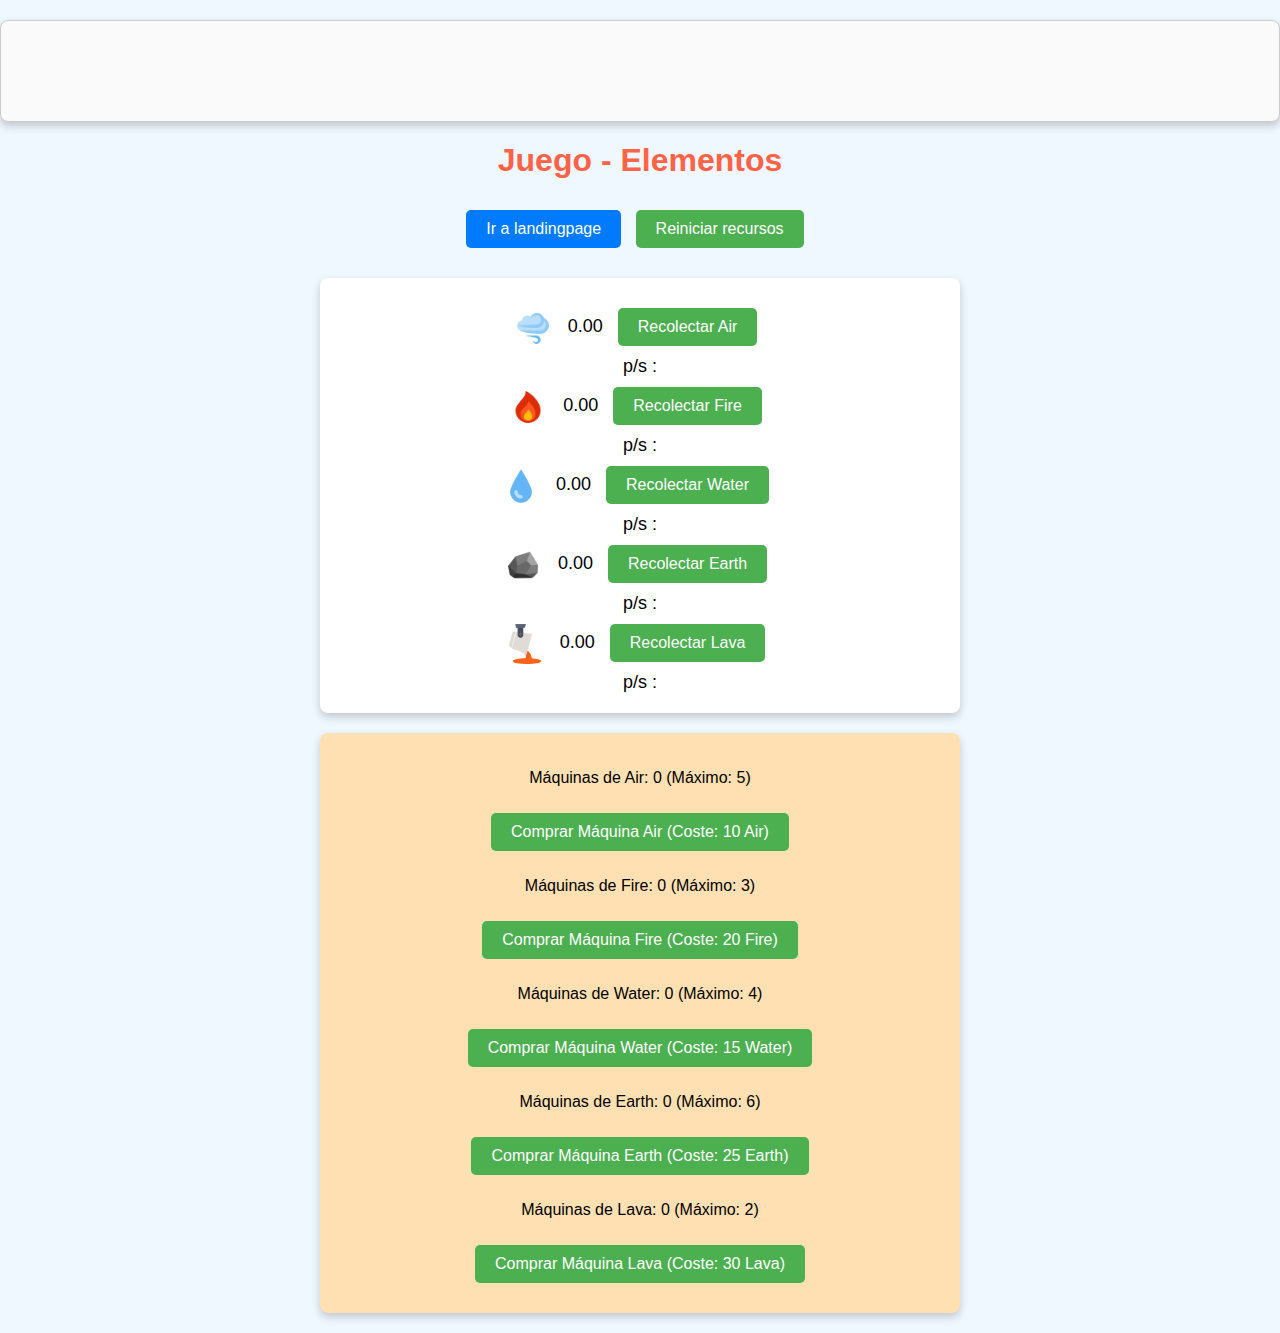
<file: index.html>
<!DOCTYPE html>
<html lang="es">
<head>
  <meta charset="UTF-8">
  <meta name="viewport" content="width=device-width, initial-scale=1.0">
  <title>Juego de Farmeo Mejorado</title>
  
  <!-- Estilos -->
  <link rel="stylesheet" href="css/style.css">
</head>
<body>
    <!-- Canvas para animaciones y gráficos avanzados -->
  <div id="animations">
    <canvas id="gameCanvas" width="800" height="600"></canvas>
  </div>

  <h1>Juego - Elementos</h1>
  <a href="landingpage.html" class="boton">Ir a landingpage</a>
  <button id="limpiar-local">Reiniciar recursos</button>
  
  <!-- Mostrar los recursos -->
  <div id="resources">
    <div id="air">
      <img src="assets/images/air.png" alt="Air Icon" class="resource-icon">
      <span id="air-count">0</span>
      <button id="collect-air-button">Recolectar Air</button>
      <div id="air-per-second">p/s :</div>
    </div>
    <div id="fire">
      <img src="assets/images/fire.png" alt="Fire Icon" class="resource-icon">
      <span id="fire-count">0</span>
      <button id="collect-fire-button">Recolectar Fire</button>
      <div id="fire-per-second">p/s :</div>
    </div>
    <div id="water">
      <img src="assets/images/water.png" alt="Water Icon" class="resource-icon">
      <span id="water-count">0</span>
      <button id="collect-water-button">Recolectar Water</button>
      <div id="water-per-second">p/s :</div>
    </div>
    <div id="earth">
      <img src="assets/images/earth.png" alt="Earth Icon" class="resource-icon">
      <span id="earth-count">0</span>
      <button id="collect-earth-button">Recolectar Earth</button>
      <div id="earth-per-second">p/s :</div>
    </div>
    <div id="lava">
      <img src="assets/images/lava.png" alt="Lava Icon" class="resource-icon">
      <span id="lava-count">0</span>
      <button id="collect-lava-button">Recolectar Lava</button>
      <div id="lava-per-second">p/s :</div>
    </div>
  </div>    

  <!-- Sección de compra de máquinas -->
  <div id="machines">
    <div class="machine">
      <p>Máquinas de Air: <span id="machine-air-count">0</span> (Máximo: 5)</p>
      <button id="buy-machine-air-button">Comprar Máquina Air (Coste: <span id="buy-machine-air-cost">10</span> Air)</button>
    </div>
    
    <div class="machine">
      <p>Máquinas de Fire: <span id="machine-fire-count">0</span> (Máximo: 3)</p>
      <button id="buy-machine-fire-button">Comprar Máquina Fire (Coste: <span id="buy-machine-fire-cost">20</span> Fire)</button>
    </div>
    
    <div class="machine">
      <p>Máquinas de Water: <span id="machine-water-count">0</span> (Máximo: 4)</p>
      <button id="buy-machine-water-button">Comprar Máquina Water (Coste: <span id="buy-machine-water-cost">15</span> Water)</button>
    </div>
    
    <div class="machine">
      <p>Máquinas de Earth: <span id="machine-earth-count">0</span> (Máximo: 6)</p>
      <button id="buy-machine-earth-button">Comprar Máquina Earth (Coste: <span id="buy-machine-earth-cost">25</span> Earth)</button>
    </div>
    
    <div class="machine">
      <p>Máquinas de Lava: <span id="machine-lava-count">0</span> (Máximo: 2)</p>
      <button id="buy-machine-lava-button">Comprar Máquina Lava (Coste: <span id="buy-machine-lava-cost">30</span> Lava)</button>
    </div>
  </div>
  <!-- Scripts -->
  <script src="js/script.js"></script>
</body>
</html>
</file>
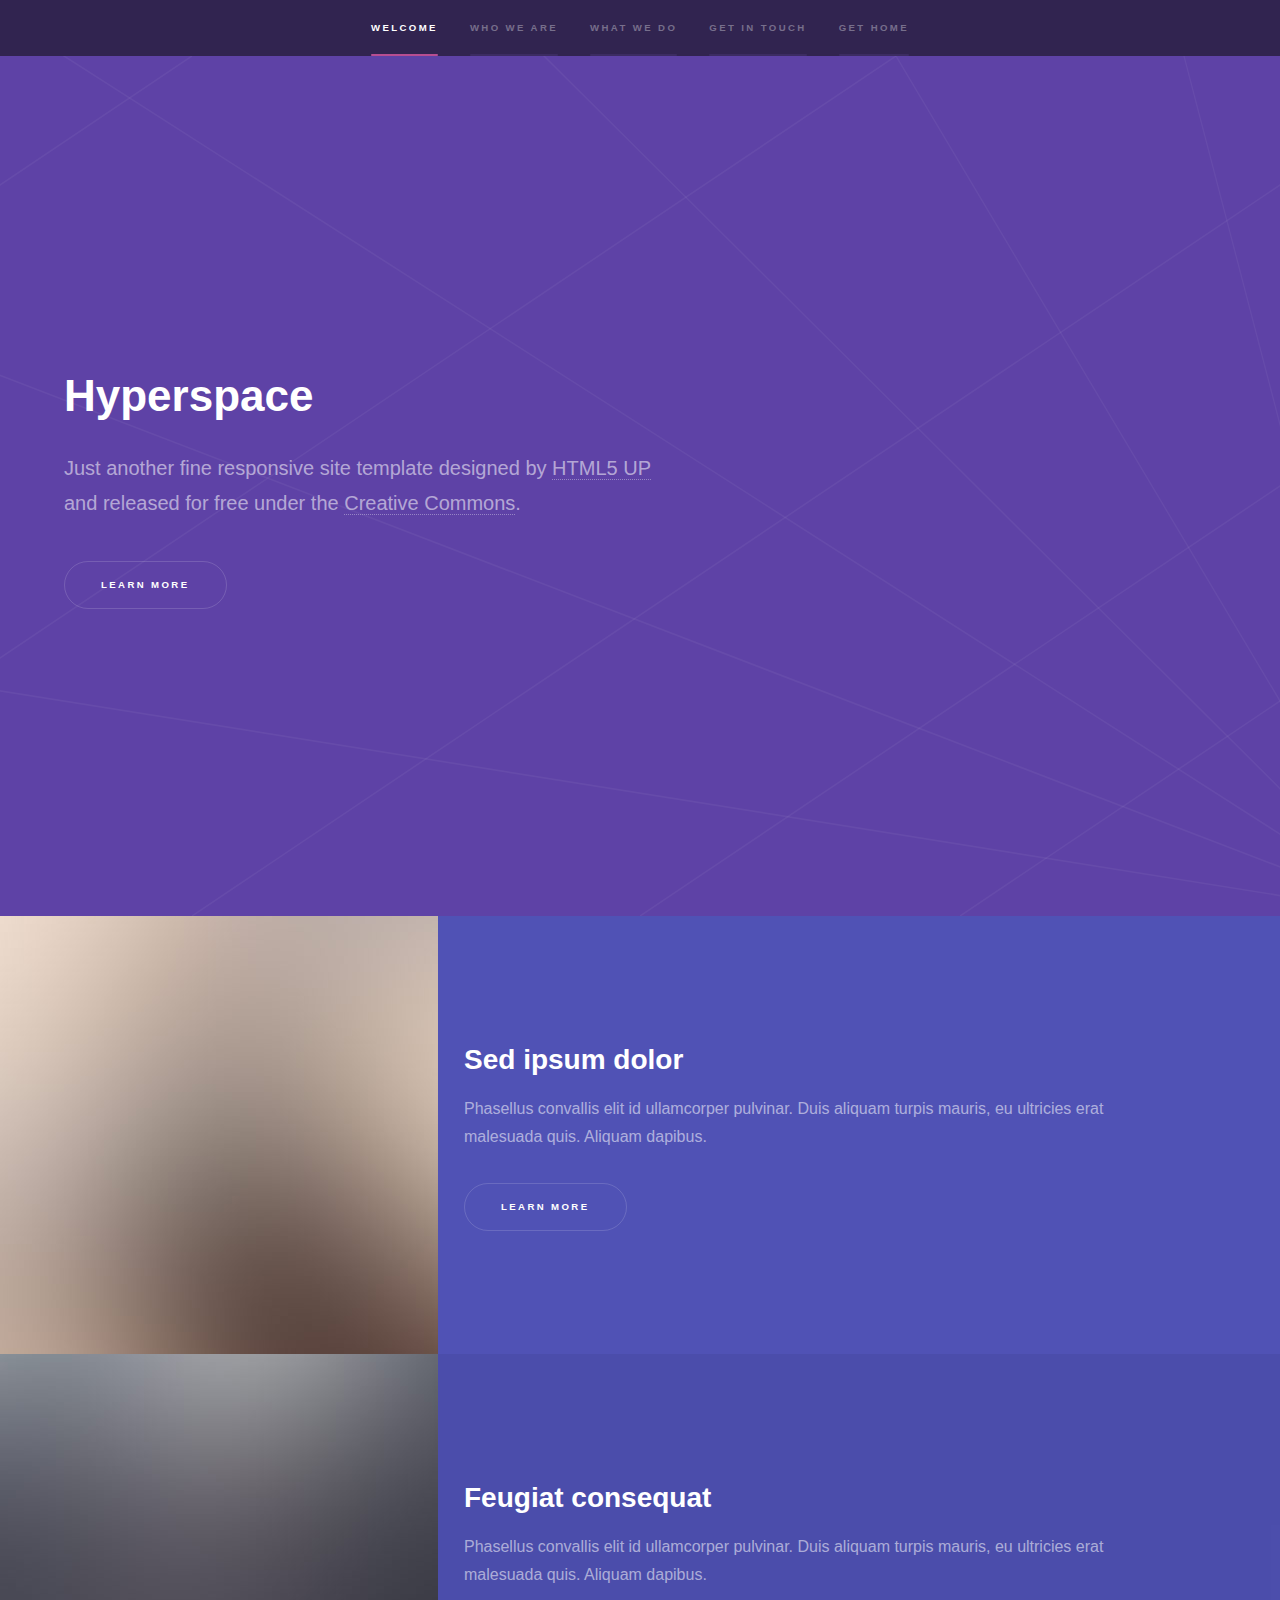
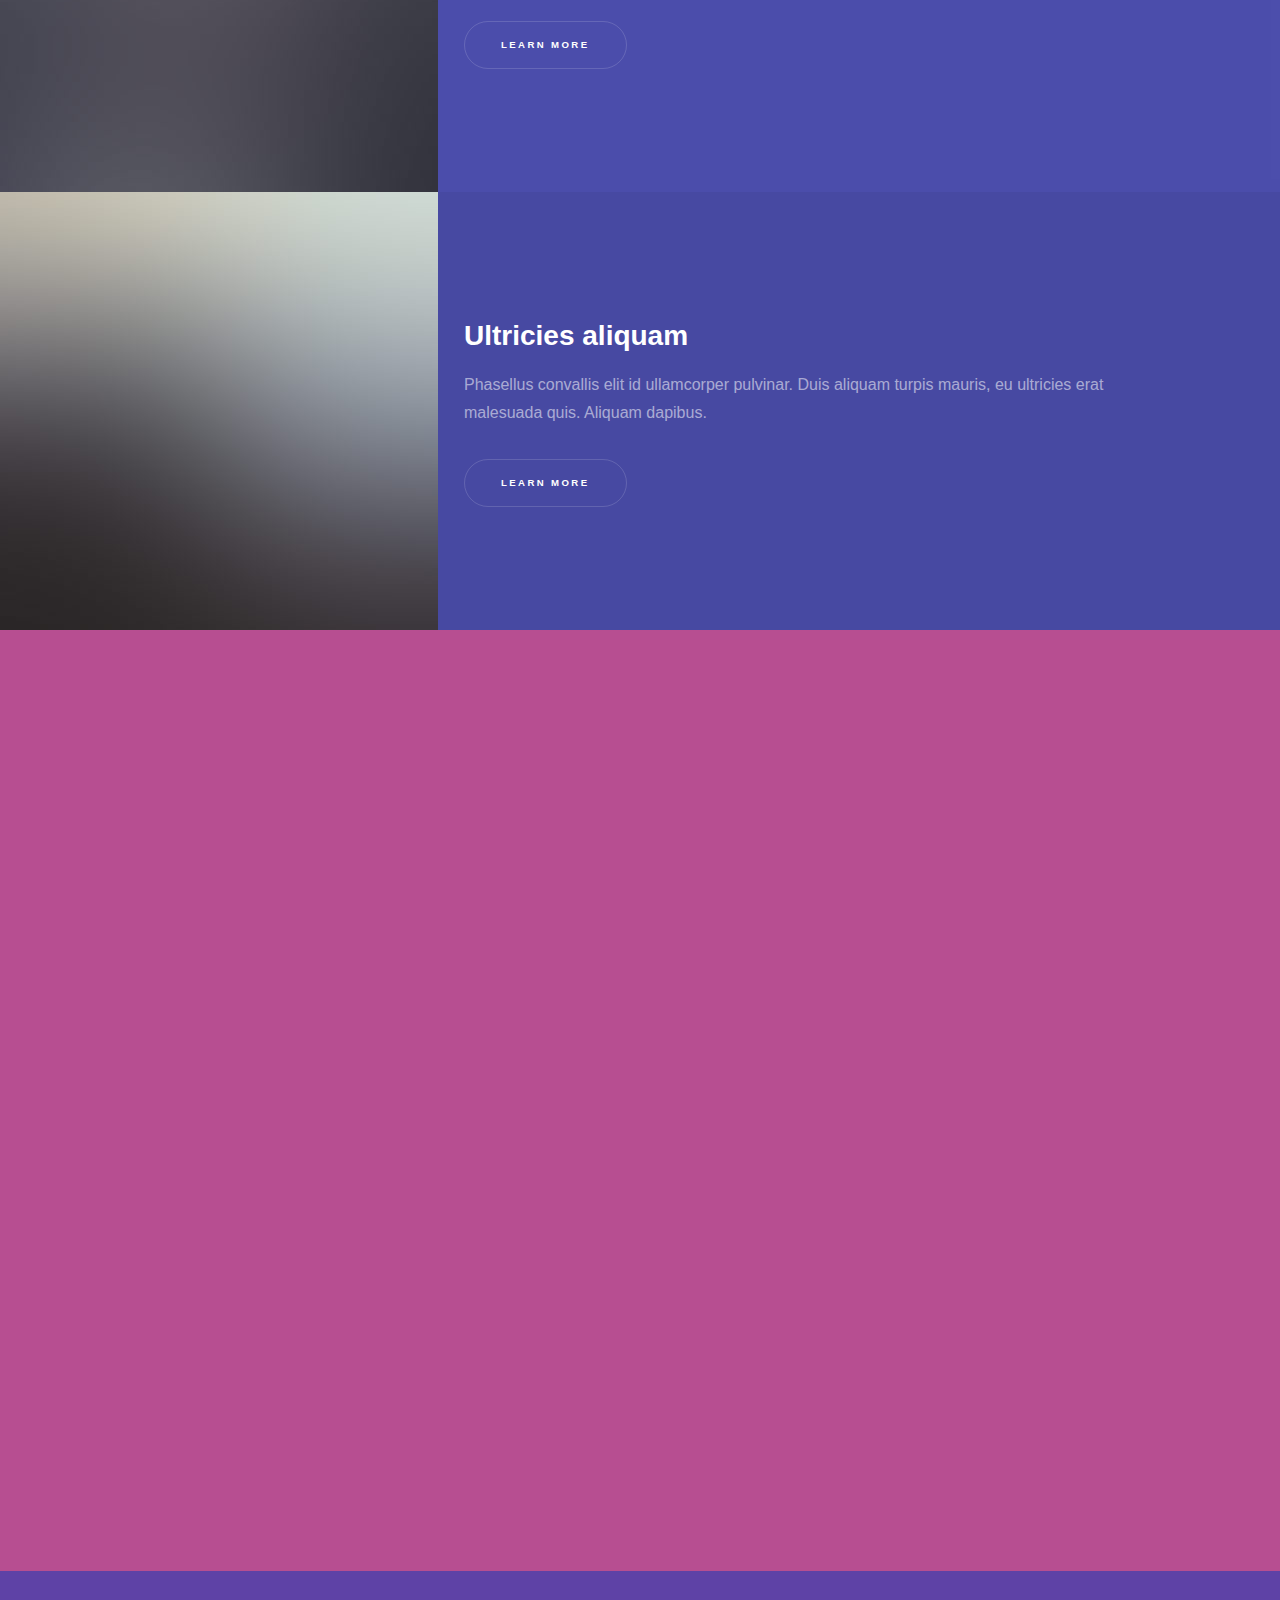
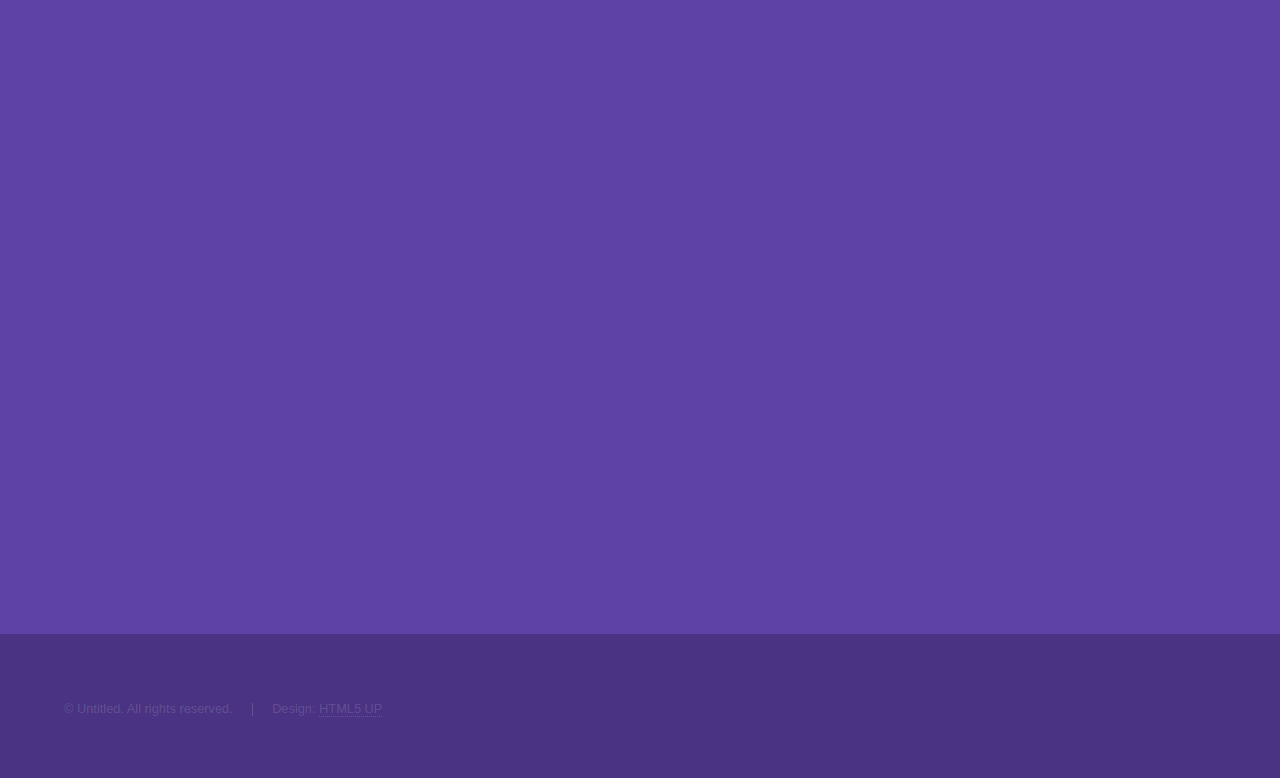
<file: hyperspace/index.html>
<!DOCTYPE HTML>
<!--
	Hyperspace by HTML5 UP
	html5up.net | @ajlkn
	Free for personal and commercial use under the CCA 3.0 license (html5up.net/license)
-->
<html>
	<head>
		<title>Hyperspace by HTML5 UP</title>
		<meta charset="utf-8" />
		<meta name="viewport" content="width=device-width, initial-scale=1, user-scalable=no" />
		<link rel="stylesheet" href="assets/css/main.css" />
		<noscript><link rel="stylesheet" href="assets/css/noscript.css" /></noscript>
	</head>
	<body class="is-preload">

		<!-- Sidebar -->
			<section id="sidebar">
				<div class="inner">
					<nav>
						<ul>
							<li><a href="#intro">Welcome</a></li>
							<li><a href="#one">Who we are</a></li>
							<li><a href="#two">What we do</a></li>
							<li><a href="#three">Get in touch</a></li>
							<li><a href="/index.html">Get home</a></li>
						</ul>
					</nav>
				</div>
			</section>

		<!-- Wrapper -->
			<div id="wrapper">

				<!-- Intro -->
					<section id="intro" class="wrapper style1 fullscreen fade-up">
						<div class="inner">
							<h1>Hyperspace</h1>
							<p>Just another fine responsive site template designed by <a href="http://html5up.net">HTML5 UP</a><br />
							and released for free under the <a href="http://html5up.net/license">Creative Commons</a>.</p>
							<ul class="actions">
								<li><a href="#one" class="button scrolly">Learn more</a></li>
							</ul>
						</div>
					</section>

				<!-- One -->
					<section id="one" class="wrapper style2 spotlights">
						<section>
							<a href="#" class="image"><img src="images/pic01.jpg" alt="" data-position="center center" /></a>
							<div class="content">
								<div class="inner">
									<h2>Sed ipsum dolor</h2>
									<p>Phasellus convallis elit id ullamcorper pulvinar. Duis aliquam turpis mauris, eu ultricies erat malesuada quis. Aliquam dapibus.</p>
									<ul class="actions">
										<li><a href="generic.html" class="button">Learn more</a></li>
									</ul>
								</div>
							</div>
						</section>
						<section>
							<a href="#" class="image"><img src="images/pic02.jpg" alt="" data-position="top center" /></a>
							<div class="content">
								<div class="inner">
									<h2>Feugiat consequat</h2>
									<p>Phasellus convallis elit id ullamcorper pulvinar. Duis aliquam turpis mauris, eu ultricies erat malesuada quis. Aliquam dapibus.</p>
									<ul class="actions">
										<li><a href="generic.html" class="button">Learn more</a></li>
									</ul>
								</div>
							</div>
						</section>
						<section>
							<a href="#" class="image"><img src="images/pic03.jpg" alt="" data-position="25% 25%" /></a>
							<div class="content">
								<div class="inner">
									<h2>Ultricies aliquam</h2>
									<p>Phasellus convallis elit id ullamcorper pulvinar. Duis aliquam turpis mauris, eu ultricies erat malesuada quis. Aliquam dapibus.</p>
									<ul class="actions">
										<li><a href="generic.html" class="button">Learn more</a></li>
									</ul>
								</div>
							</div>
						</section>
					</section>

				<!-- Two -->
					<section id="two" class="wrapper style3 fade-up">
						<div class="inner">
							<h2>What we do</h2>
							<p>Phasellus convallis elit id ullamcorper pulvinar. Duis aliquam turpis mauris, eu ultricies erat malesuada quis. Aliquam dapibus, lacus eget hendrerit bibendum, urna est aliquam sem, sit amet imperdiet est velit quis lorem.</p>
							<div class="features">
								<section>
									<span class="icon solid major fa-code"></span>
									<h3>Lorem ipsum amet</h3>
									<p>Phasellus convallis elit id ullam corper amet et pulvinar. Duis aliquam turpis mauris, sed ultricies erat dapibus.</p>
								</section>
								<section>
									<span class="icon solid major fa-lock"></span>
									<h3>Aliquam sed nullam</h3>
									<p>Phasellus convallis elit id ullam corper amet et pulvinar. Duis aliquam turpis mauris, sed ultricies erat dapibus.</p>
								</section>
								<section>
									<span class="icon solid major fa-cog"></span>
									<h3>Sed erat ullam corper</h3>
									<p>Phasellus convallis elit id ullam corper amet et pulvinar. Duis aliquam turpis mauris, sed ultricies erat dapibus.</p>
								</section>
								<section>
									<span class="icon solid major fa-desktop"></span>
									<h3>Veroeros quis lorem</h3>
									<p>Phasellus convallis elit id ullam corper amet et pulvinar. Duis aliquam turpis mauris, sed ultricies erat dapibus.</p>
								</section>
								<section>
									<span class="icon solid major fa-link"></span>
									<h3>Urna quis bibendum</h3>
									<p>Phasellus convallis elit id ullam corper amet et pulvinar. Duis aliquam turpis mauris, sed ultricies erat dapibus.</p>
								</section>
								<section>
									<span class="icon major fa-gem"></span>
									<h3>Aliquam urna dapibus</h3>
									<p>Phasellus convallis elit id ullam corper amet et pulvinar. Duis aliquam turpis mauris, sed ultricies erat dapibus.</p>
								</section>
							</div>
							<ul class="actions">
								<li><a href="generic.html" class="button">Learn more</a></li>
							</ul>
						</div>
					</section>

				<!-- Three -->
					<section id="three" class="wrapper style1 fade-up">
						<div class="inner">
							<h2>Get in touch</h2>
							<p>Phasellus convallis elit id ullamcorper pulvinar. Duis aliquam turpis mauris, eu ultricies erat malesuada quis. Aliquam dapibus, lacus eget hendrerit bibendum, urna est aliquam sem, sit amet imperdiet est velit quis lorem.</p>
							<div class="split style1">
								<section>
									<form method="post" action="#">
										<div class="fields">
											<div class="field half">
												<label for="name">Name</label>
												<input type="text" name="name" id="name" />
											</div>
											<div class="field half">
												<label for="email">Email</label>
												<input type="text" name="email" id="email" />
											</div>
											<div class="field">
												<label for="message">Message</label>
												<textarea name="message" id="message" rows="5"></textarea>
											</div>
										</div>
										<ul class="actions">
											<li><a href="" class="button submit">Send Message</a></li>
										</ul>
									</form>
								</section>
								<section>
									<ul class="contact">
										<li>
											<h3>Address</h3>
											<span>12345 Somewhere Road #654<br />
											Nashville, TN 00000-0000<br />
											USA</span>
										</li>
										<li>
											<h3>Email</h3>
											<a href="#">user@untitled.tld</a>
										</li>
										<li>
											<h3>Phone</h3>
											<span>(000) 000-0000</span>
										</li>
										<li>
											<h3>Social</h3>
											<ul class="icons">
												<li><a href="#" class="icon brands fa-twitter"><span class="label">Twitter</span></a></li>
												<li><a href="#" class="icon brands fa-facebook-f"><span class="label">Facebook</span></a></li>
												<li><a href="#" class="icon brands fa-github"><span class="label">GitHub</span></a></li>
												<li><a href="#" class="icon brands fa-instagram"><span class="label">Instagram</span></a></li>
												<li><a href="#" class="icon brands fa-linkedin-in"><span class="label">LinkedIn</span></a></li>
											</ul>
										</li>
									</ul>
								</section>
							</div>
						</div>
					</section>

			</div>

		<!-- Footer -->
			<footer id="footer" class="wrapper style1-alt">
				<div class="inner">
					<ul class="menu">
						<li>&copy; Untitled. All rights reserved.</li><li>Design: <a href="http://html5up.net">HTML5 UP</a></li>
					</ul>
				</div>
			</footer>

		<!-- Scripts -->
			<script src="assets/js/jquery.min.js"></script>
			<script src="assets/js/jquery.scrollex.min.js"></script>
			<script src="assets/js/jquery.scrolly.min.js"></script>
			<script src="assets/js/browser.min.js"></script>
			<script src="assets/js/breakpoints.min.js"></script>
			<script src="assets/js/util.js"></script>
			<script src="assets/js/main.js"></script>

	</body>
</html>
</file>
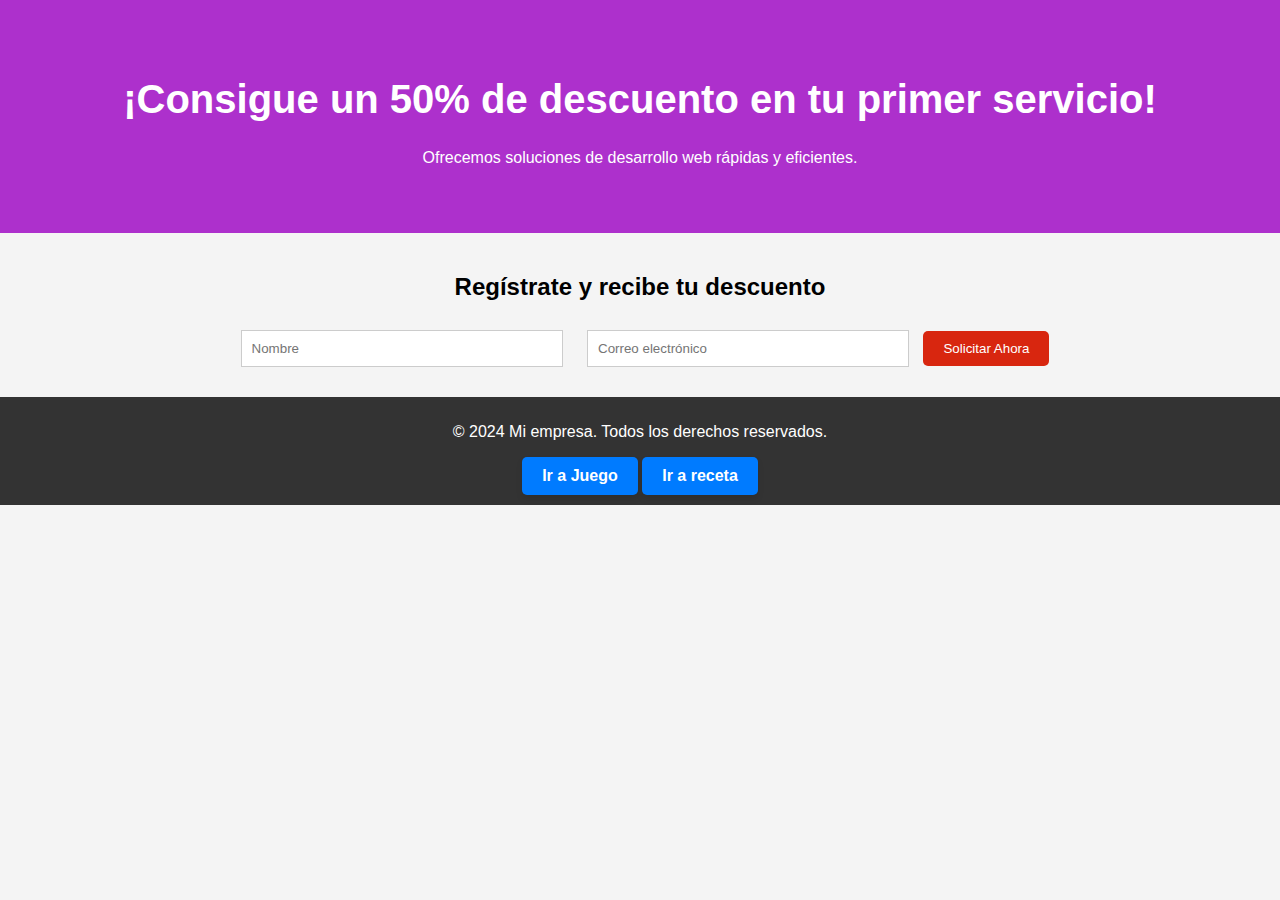
<file: landingpage.html>
<!DOCTYPE html>
<html lang="es">
<head>
    <meta charset="UTF-8">
    <meta name="viewport" content="width=device-width, initial-scale=1.0">
    <title>Landing Page</title>
    <link rel="stylesheet" href="/css/styles2.css">
</head>
<body>
    <header>
        <h1>¡Consigue un 50% de descuento en tu primer servicio!</h1>
        <p>Ofrecemos soluciones de desarrollo web rápidas y eficientes.</p>
    </header>

    <section class="formulario">
        <h2>Regístrate y recibe tu descuento</h2>
        <form action="#">
            <input type="text" placeholder="Nombre" required>
            <input type="email" placeholder="Correo electrónico" required>
            <button type="submit">Solicitar Ahora</button>
        </form>
    </section>

    <footer>
        <p>&copy; 2024 Mi empresa. Todos los derechos reservados.</p>
        <a href="index.html" class="boton">Ir a Juego</a>
        <a href="receta.html" class="boton">Ir a receta</a>
    </footer>
    <script src="/js/scrip2.js"></script>
</body>
</html>
</file>
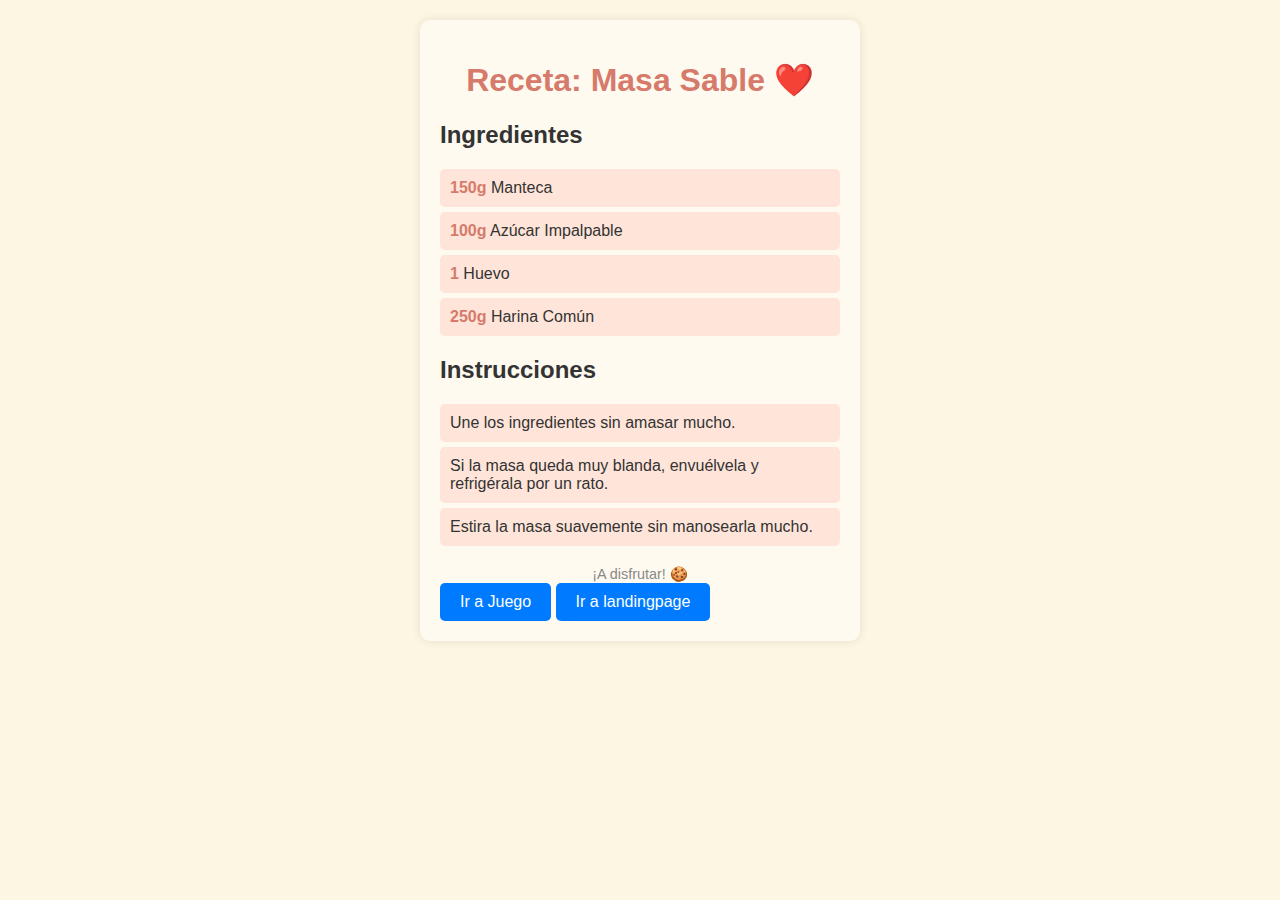
<file: receta.html>
<!DOCTYPE html>
<html lang="es">
<head>
  <meta charset="UTF-8">
  <meta name="viewport" content="width=device-width, initial-scale=1.0">
  <title>Receta de Masa Sable</title>
  <style>
    body {
      font-family: Arial, sans-serif;
      background-color: #fdf6e3;
      color: #333;
      margin: 0;
      padding: 20px;
      display: flex;
      justify-content: center;
    }
    .container {
      background-color: #fffaf0;
      border-radius: 10px;
      padding: 20px;
      box-shadow: 0px 0px 10px rgba(0, 0, 0, 0.1);
      max-width: 400px;
    }
    h1 {
      color: #d67a6b;
      text-align: center;
    }
    .ingredients, .instructions {
      margin-bottom: 20px;
    }
    .ingredients ul, .instructions ul {
      list-style-type: none;
      padding: 0;
    }
    .ingredients li, .instructions li {
      background-color: #ffe5d9;
      margin: 5px 0;
      padding: 10px;
      border-radius: 5px;
    }
    .highlight {
      font-weight: bold;
      color: #d67a6b;
    }
    .footer {
      text-align: center;
      font-size: 0.9em;
      color: #888;
    }
    .boton {
            display: inline-block;
            padding: 10px 20px;
            color: white;
            background-color: #007bff;
            text-decoration: none;
            border-radius: 5px;
            font-size: 16px;
    }
    .boton:hover {
            background-color: #0056b3;
    }
  </style>
</head>
<body>
  <div class="container">
    <h1>Receta: Masa Sable ❤️</h1>
    <div class="ingredients">
      <h2>Ingredientes</h2>
      <ul>
        <li><span class="highlight">150g</span> Manteca</li>
        <li><span class="highlight">100g</span> Azúcar Impalpable</li>
        <li><span class="highlight">1</span> Huevo</li>
        <li><span class="highlight">250g</span> Harina Común</li>
      </ul>
    </div>
    <div class="instructions">
      <h2>Instrucciones</h2>
      <ul>
        <li>Une los ingredientes sin amasar mucho.</li>
        <li>Si la masa queda muy blanda, envuélvela y refrigérala por un rato.</li>
        <li>Estira la masa suavemente sin manosearla mucho.</li>
      </ul>
    </div>
    <div class="footer">
      ¡A disfrutar! 🍪
    </div>
    <a href="index.html" class="boton">Ir a Juego</a>
    <a href="landingpage.html" class="boton">Ir a landingpage</a>
  </div>
</body>
</html>
</file>
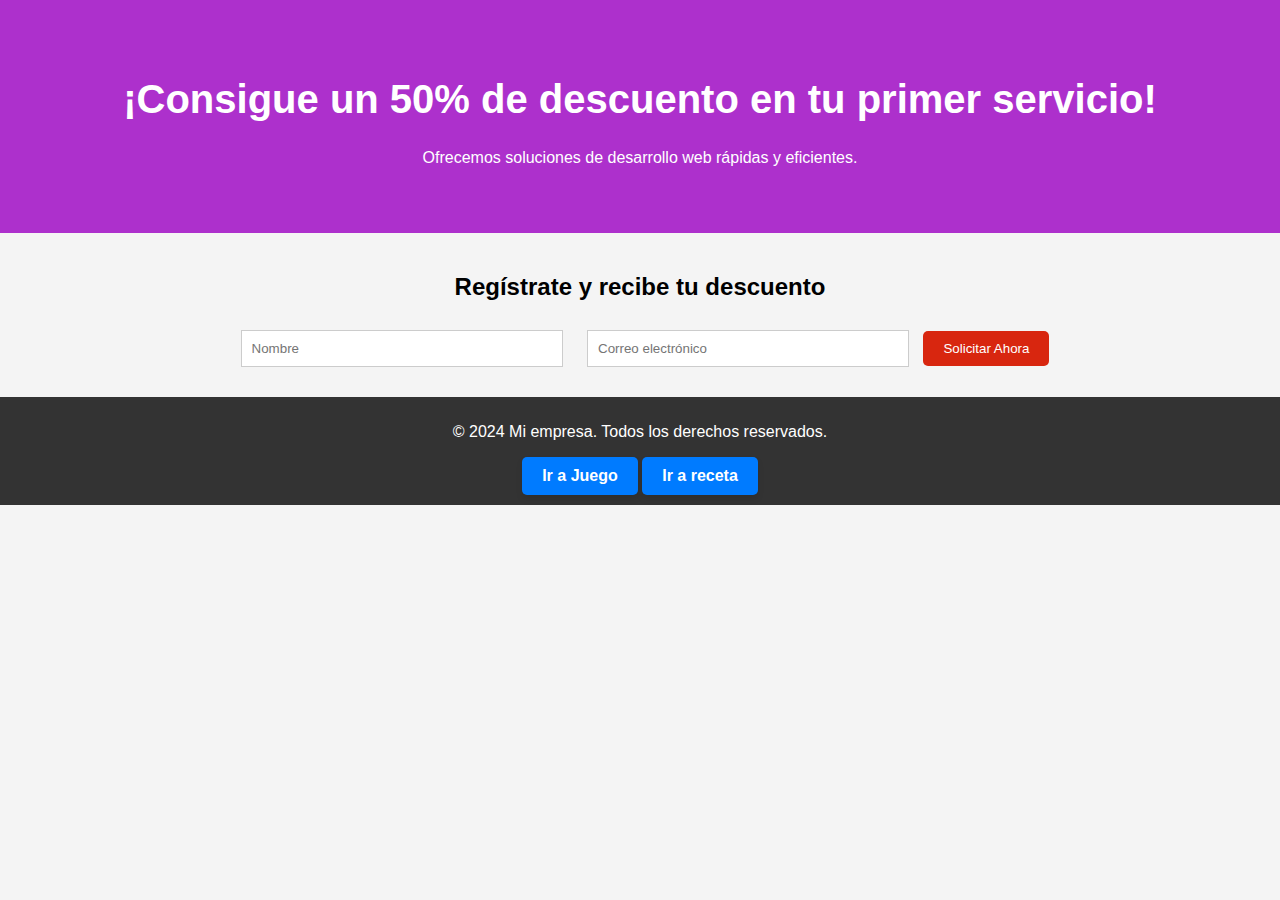
<file: html/landingpage.html>
<!DOCTYPE html>
<html lang="es">
<head>
    <meta charset="UTF-8">
    <meta name="viewport" content="width=device-width, initial-scale=1.0">
    <title>Landing Page</title>
    <link rel="stylesheet" href="/css/styles2.css">
</head>
<body>
    <header>
        <h1>¡Consigue un 50% de descuento en tu primer servicio!</h1>
        <p>Ofrecemos soluciones de desarrollo web rápidas y eficientes.</p>
    </header>

    <section class="formulario">
        <h2>Regístrate y recibe tu descuento</h2>
        <form action="#">
            <input type="text" placeholder="Nombre" required>
            <input type="email" placeholder="Correo electrónico" required>
            <button type="submit">Solicitar Ahora</button>
        </form>
    </section>

    <footer>
        <p>&copy; 2024 Mi empresa. Todos los derechos reservados.</p>
        <a href="/html/index.html" class="boton">Ir a Juego</a>
        <a href="/html/receta.html" class="boton">Ir a receta</a>
    </footer>
    <script src="/js/scrip2.js"></script>
</body>
</html>
</file>
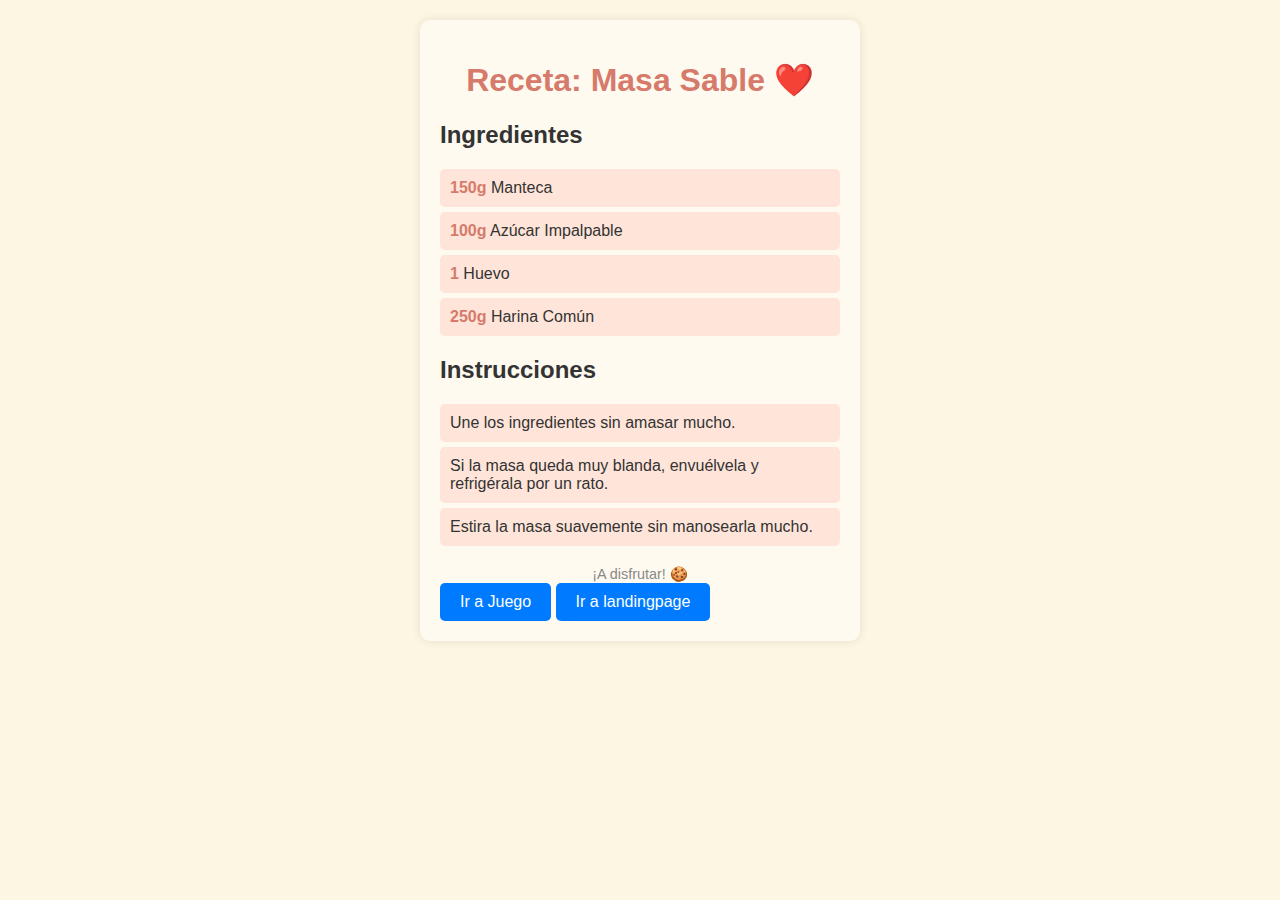
<file: html/receta.html>
<!DOCTYPE html>
<html lang="es">
<head>
  <meta charset="UTF-8">
  <meta name="viewport" content="width=device-width, initial-scale=1.0">
  <title>Receta de Masa Sable</title>
  <style>
    body {
      font-family: Arial, sans-serif;
      background-color: #fdf6e3;
      color: #333;
      margin: 0;
      padding: 20px;
      display: flex;
      justify-content: center;
    }
    .container {
      background-color: #fffaf0;
      border-radius: 10px;
      padding: 20px;
      box-shadow: 0px 0px 10px rgba(0, 0, 0, 0.1);
      max-width: 400px;
    }
    h1 {
      color: #d67a6b;
      text-align: center;
    }
    .ingredients, .instructions {
      margin-bottom: 20px;
    }
    .ingredients ul, .instructions ul {
      list-style-type: none;
      padding: 0;
    }
    .ingredients li, .instructions li {
      background-color: #ffe5d9;
      margin: 5px 0;
      padding: 10px;
      border-radius: 5px;
    }
    .highlight {
      font-weight: bold;
      color: #d67a6b;
    }
    .footer {
      text-align: center;
      font-size: 0.9em;
      color: #888;
    }
    .boton {
            display: inline-block;
            padding: 10px 20px;
            color: white;
            background-color: #007bff;
            text-decoration: none;
            border-radius: 5px;
            font-size: 16px;
    }
    .boton:hover {
            background-color: #0056b3;
    }
  </style>
</head>
<body>
  <div class="container">
    <h1>Receta: Masa Sable ❤️</h1>
    <div class="ingredients">
      <h2>Ingredientes</h2>
      <ul>
        <li><span class="highlight">150g</span> Manteca</li>
        <li><span class="highlight">100g</span> Azúcar Impalpable</li>
        <li><span class="highlight">1</span> Huevo</li>
        <li><span class="highlight">250g</span> Harina Común</li>
      </ul>
    </div>
    <div class="instructions">
      <h2>Instrucciones</h2>
      <ul>
        <li>Une los ingredientes sin amasar mucho.</li>
        <li>Si la masa queda muy blanda, envuélvela y refrigérala por un rato.</li>
        <li>Estira la masa suavemente sin manosearla mucho.</li>
      </ul>
    </div>
    <div class="footer">
      ¡A disfrutar! 🍪
    </div>
    <a href="/html/index.html" class="boton">Ir a Juego</a>
    <a href="/html/landingpage.html" class="boton">Ir a landingpage</a>
  </div>
</body>
</html>
</file>
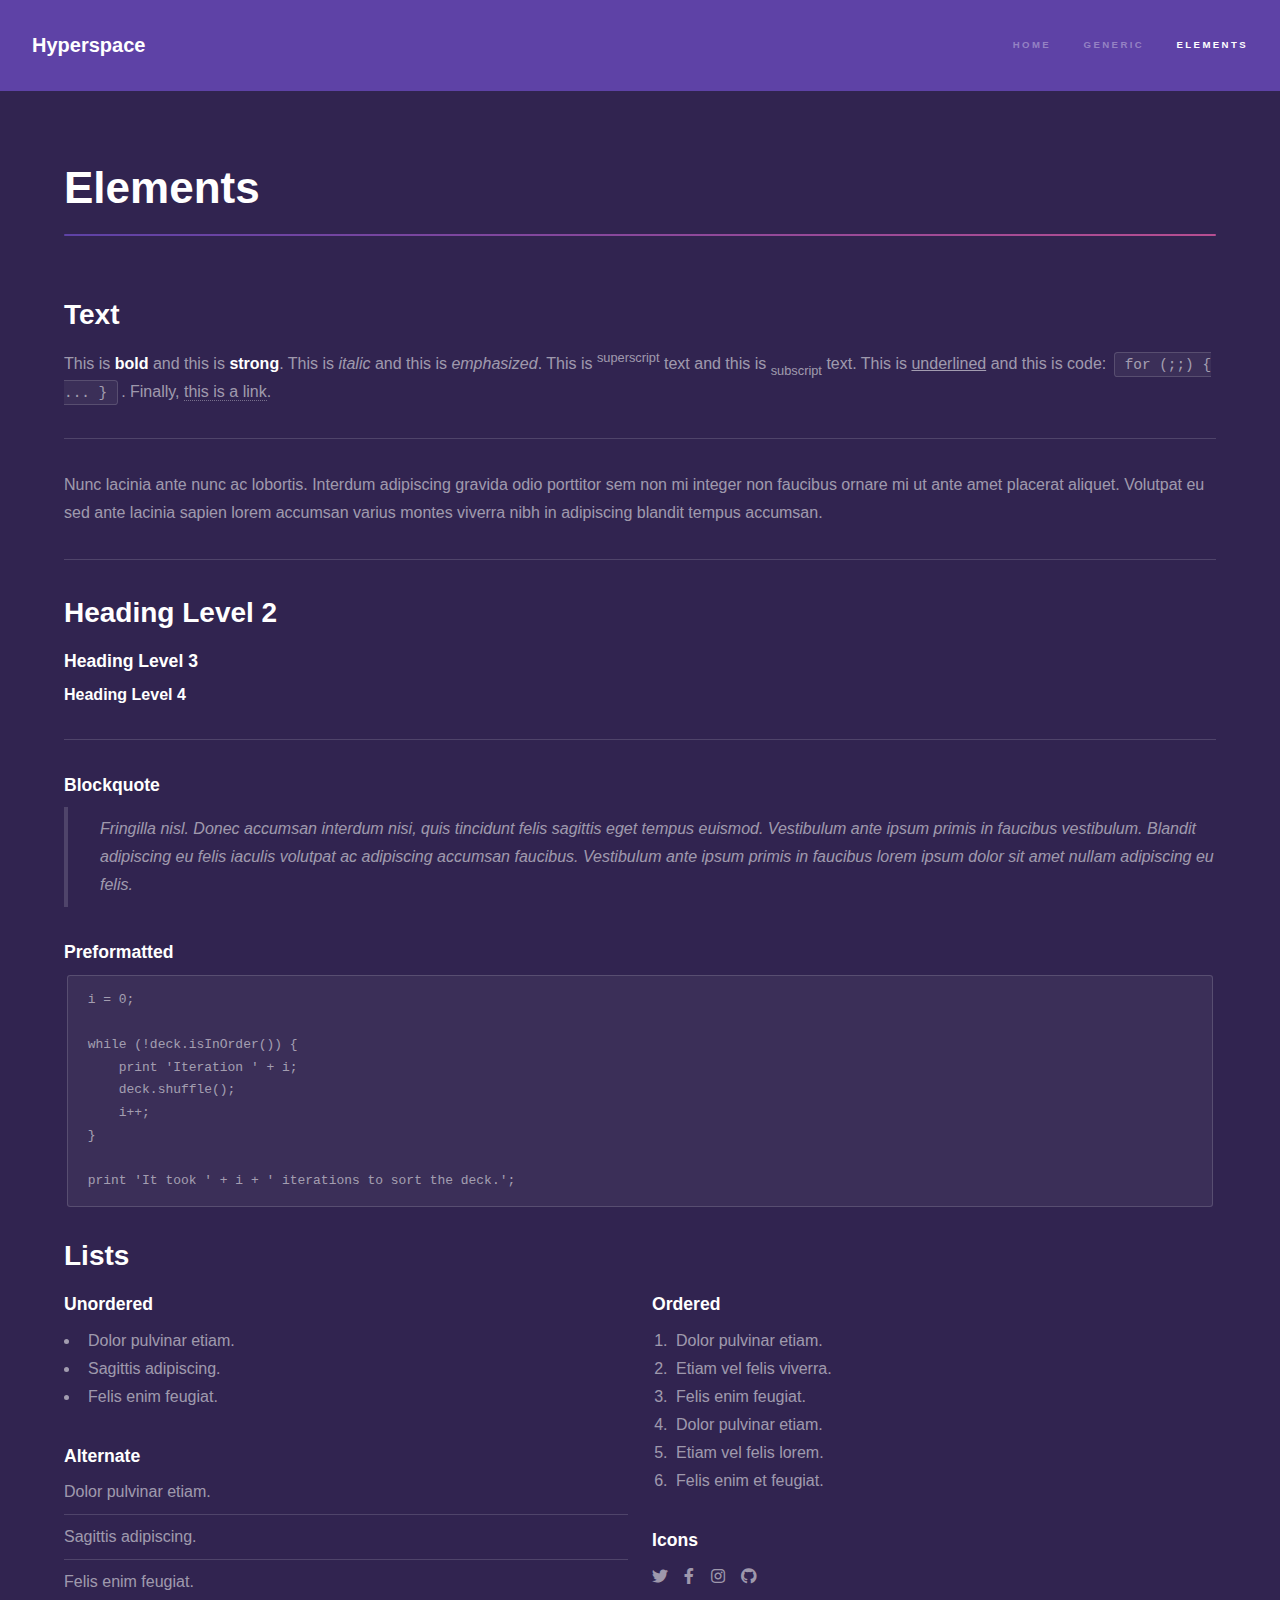
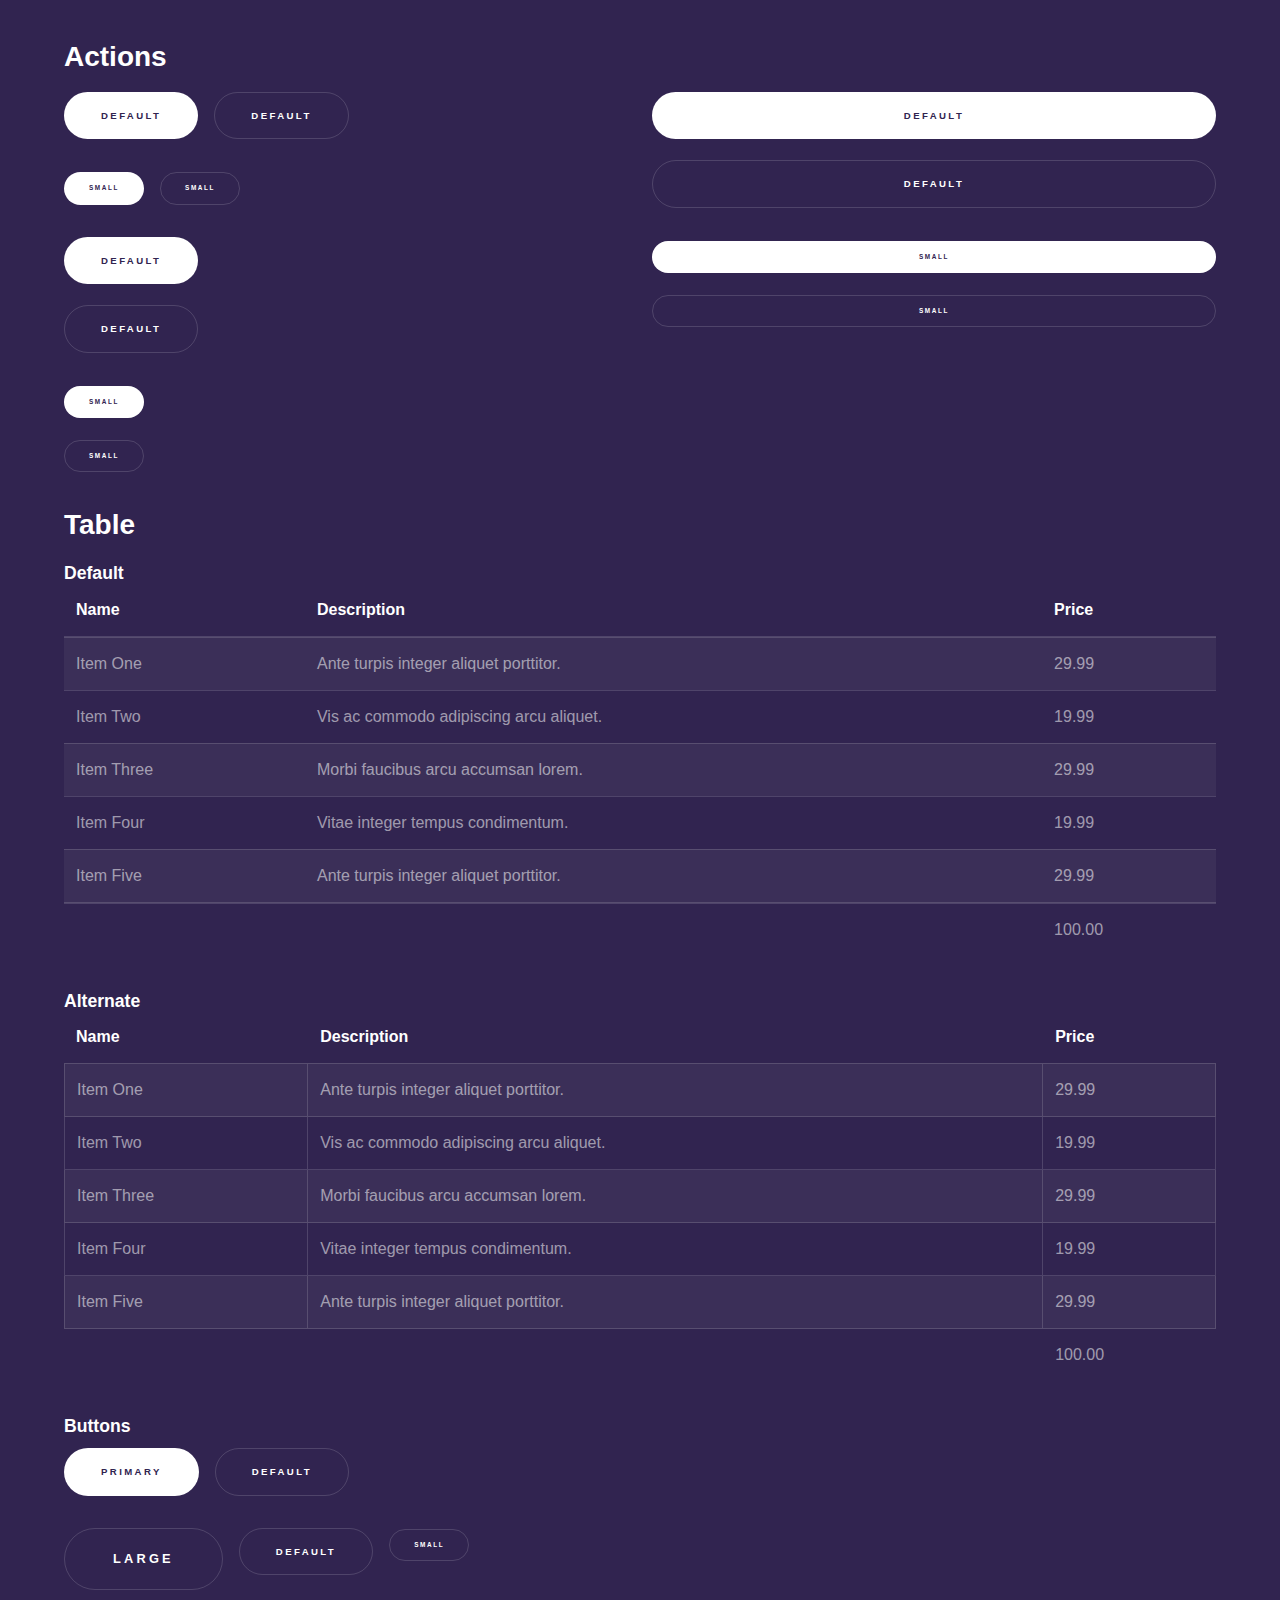
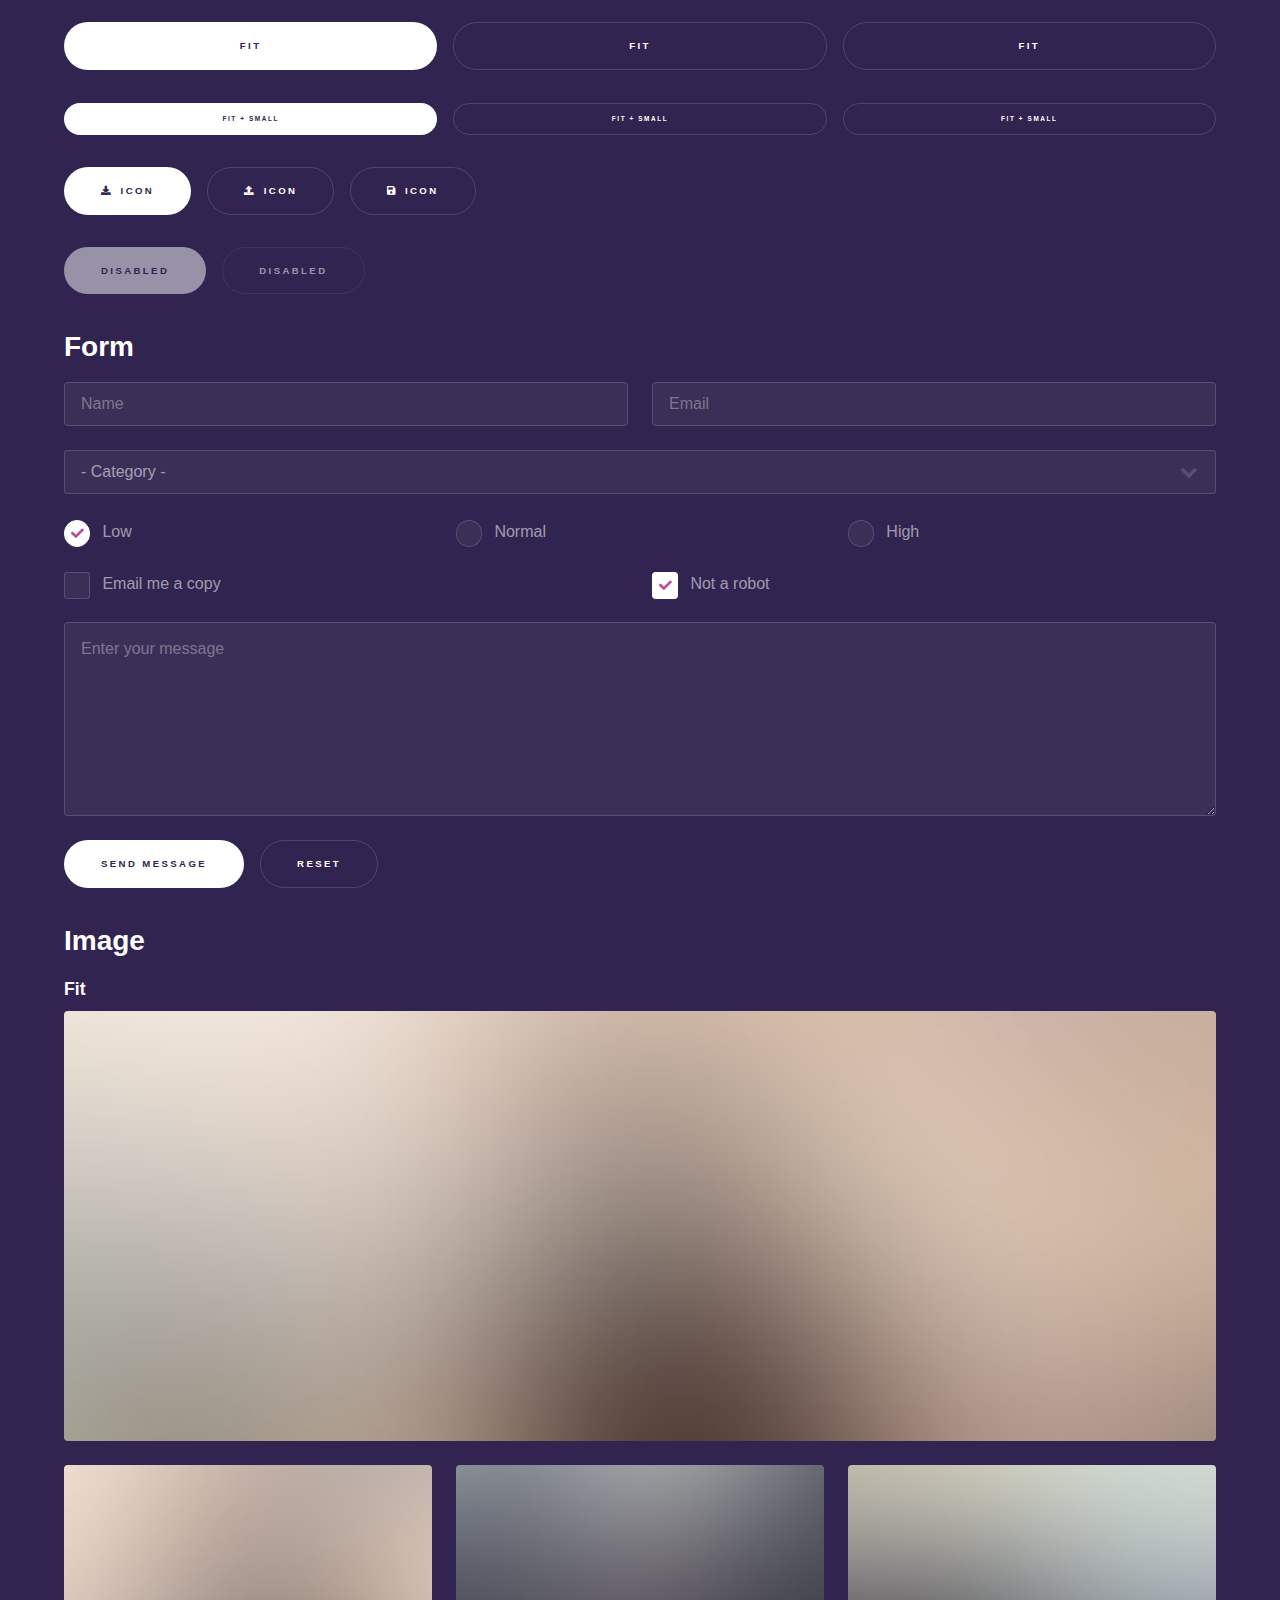
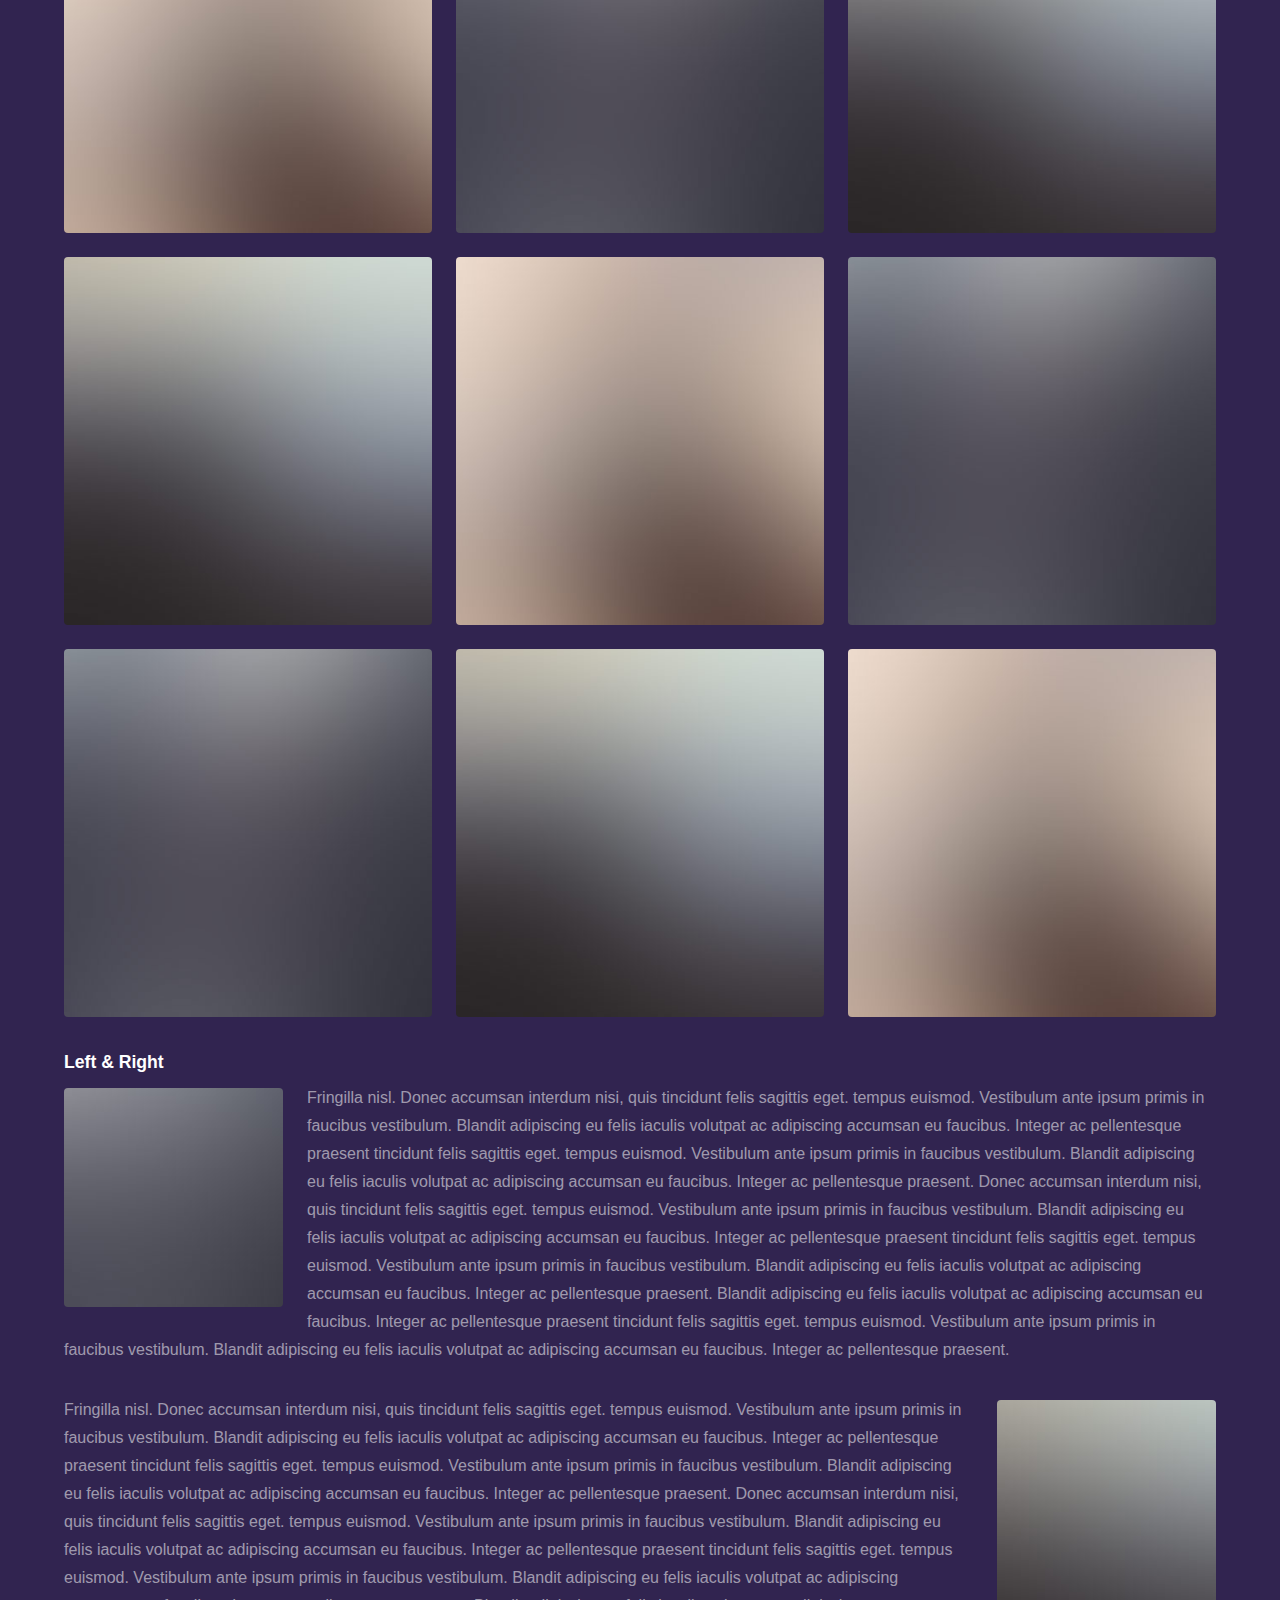
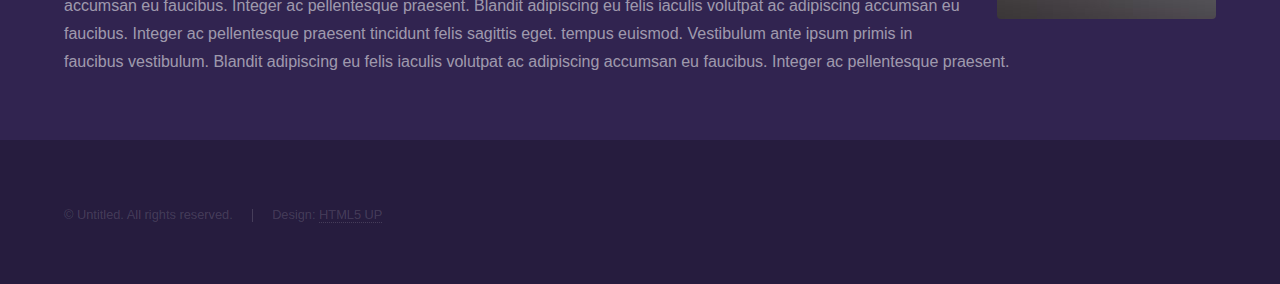
<file: hyperspace/elements.html>
<!DOCTYPE HTML>
<!--
	Hyperspace by HTML5 UP
	html5up.net | @ajlkn
	Free for personal and commercial use under the CCA 3.0 license (html5up.net/license)
-->
<html>
	<head>
		<title>Elements - Hyperspace by HTML5 UP</title>
		<meta charset="utf-8" />
		<meta name="viewport" content="width=device-width, initial-scale=1, user-scalable=no" />
		<link rel="stylesheet" href="assets/css/main.css" />
		<noscript><link rel="stylesheet" href="assets/css/noscript.css" /></noscript>
	</head>
	<body class="is-preload">

		<!-- Header -->
			<header id="header">
				<a href="index.html" class="title">Hyperspace</a>
				<nav>
					<ul>
						<li><a href="index.html">Home</a></li>
						<li><a href="generic.html">Generic</a></li>
						<li><a href="elements.html"  class="active">Elements</a></li>
					</ul>
				</nav>
			</header>

		<!-- Wrapper -->
			<div id="wrapper">

				<!-- Main -->
					<section id="main" class="wrapper">
						<div class="inner">
							<h1 class="major">Elements</h1>

							<!-- Text -->
								<section>
									<h2>Text</h2>
									<p>This is <b>bold</b> and this is <strong>strong</strong>. This is <i>italic</i> and this is <em>emphasized</em>.
									This is <sup>superscript</sup> text and this is <sub>subscript</sub> text.
									This is <u>underlined</u> and this is code: <code>for (;;) { ... }</code>. Finally, <a href="#">this is a link</a>.</p>
									<hr />
									<p>Nunc lacinia ante nunc ac lobortis. Interdum adipiscing gravida odio porttitor sem non mi integer non faucibus ornare mi ut ante amet placerat aliquet. Volutpat eu sed ante lacinia sapien lorem accumsan varius montes viverra nibh in adipiscing blandit tempus accumsan.</p>
									<hr />
									<h2>Heading Level 2</h2>
									<h3>Heading Level 3</h3>
									<h4>Heading Level 4</h4>
									<hr />
									<h3>Blockquote</h3>
									<blockquote>Fringilla nisl. Donec accumsan interdum nisi, quis tincidunt felis sagittis eget tempus euismod. Vestibulum ante ipsum primis in faucibus vestibulum. Blandit adipiscing eu felis iaculis volutpat ac adipiscing accumsan faucibus. Vestibulum ante ipsum primis in faucibus lorem ipsum dolor sit amet nullam adipiscing eu felis.</blockquote>
									<h3>Preformatted</h3>
									<pre><code>i = 0;

while (!deck.isInOrder()) {
    print 'Iteration ' + i;
    deck.shuffle();
    i++;
}

print 'It took ' + i + ' iterations to sort the deck.';</code></pre>
								</section>

							<!-- Lists -->
								<section>
									<h2>Lists</h2>
									<div class="row">
										<div class="col-6 col-12-medium">
											<h3>Unordered</h3>
											<ul>
												<li>Dolor pulvinar etiam.</li>
												<li>Sagittis adipiscing.</li>
												<li>Felis enim feugiat.</li>
											</ul>
											<h3>Alternate</h3>
											<ul class="alt">
												<li>Dolor pulvinar etiam.</li>
												<li>Sagittis adipiscing.</li>
												<li>Felis enim feugiat.</li>
											</ul>
										</div>
										<div class="col-6 col-12-medium">
											<h3>Ordered</h3>
											<ol>
												<li>Dolor pulvinar etiam.</li>
												<li>Etiam vel felis viverra.</li>
												<li>Felis enim feugiat.</li>
												<li>Dolor pulvinar etiam.</li>
												<li>Etiam vel felis lorem.</li>
												<li>Felis enim et feugiat.</li>
											</ol>
											<h3>Icons</h3>
											<ul class="icons">
												<li><a href="#" class="icon brands fa-twitter"><span class="label">Twitter</span></a></li>
												<li><a href="#" class="icon brands fa-facebook-f"><span class="label">Facebook</span></a></li>
												<li><a href="#" class="icon brands fa-instagram"><span class="label">Instagram</span></a></li>
												<li><a href="#" class="icon brands fa-github"><span class="label">Github</span></a></li>
											</ul>
										</div>
									</div>
									<h2>Actions</h2>
									<div class="row">
										<div class="col-6 col-12-medium">
											<ul class="actions">
												<li><a href="#" class="button primary">Default</a></li>
												<li><a href="#" class="button">Default</a></li>
											</ul>
											<ul class="actions small">
												<li><a href="#" class="button primary small">Small</a></li>
												<li><a href="#" class="button small">Small</a></li>
											</ul>
											<ul class="actions stacked">
												<li><a href="#" class="button primary">Default</a></li>
												<li><a href="#" class="button">Default</a></li>
											</ul>
											<ul class="actions stacked">
												<li><a href="#" class="button primary small">Small</a></li>
												<li><a href="#" class="button small">Small</a></li>
											</ul>
										</div>
										<div class="col-6 col-12-medium">
											<ul class="actions stacked">
												<li><a href="#" class="button primary fit">Default</a></li>
												<li><a href="#" class="button fit">Default</a></li>
											</ul>
											<ul class="actions stacked">
												<li><a href="#" class="button primary small fit">Small</a></li>
												<li><a href="#" class="button small fit">Small</a></li>
											</ul>
										</div>
									</div>
								</section>

							<!-- Table -->
								<section>
									<h2>Table</h2>
									<h3>Default</h3>
									<div class="table-wrapper">
										<table>
											<thead>
												<tr>
													<th>Name</th>
													<th>Description</th>
													<th>Price</th>
												</tr>
											</thead>
											<tbody>
												<tr>
													<td>Item One</td>
													<td>Ante turpis integer aliquet porttitor.</td>
													<td>29.99</td>
												</tr>
												<tr>
													<td>Item Two</td>
													<td>Vis ac commodo adipiscing arcu aliquet.</td>
													<td>19.99</td>
												</tr>
												<tr>
													<td>Item Three</td>
													<td> Morbi faucibus arcu accumsan lorem.</td>
													<td>29.99</td>
												</tr>
												<tr>
													<td>Item Four</td>
													<td>Vitae integer tempus condimentum.</td>
													<td>19.99</td>
												</tr>
												<tr>
													<td>Item Five</td>
													<td>Ante turpis integer aliquet porttitor.</td>
													<td>29.99</td>
												</tr>
											</tbody>
											<tfoot>
												<tr>
													<td colspan="2"></td>
													<td>100.00</td>
												</tr>
											</tfoot>
										</table>
									</div>

									<h3>Alternate</h3>
									<div class="table-wrapper">
										<table class="alt">
											<thead>
												<tr>
													<th>Name</th>
													<th>Description</th>
													<th>Price</th>
												</tr>
											</thead>
											<tbody>
												<tr>
													<td>Item One</td>
													<td>Ante turpis integer aliquet porttitor.</td>
													<td>29.99</td>
												</tr>
												<tr>
													<td>Item Two</td>
													<td>Vis ac commodo adipiscing arcu aliquet.</td>
													<td>19.99</td>
												</tr>
												<tr>
													<td>Item Three</td>
													<td> Morbi faucibus arcu accumsan lorem.</td>
													<td>29.99</td>
												</tr>
												<tr>
													<td>Item Four</td>
													<td>Vitae integer tempus condimentum.</td>
													<td>19.99</td>
												</tr>
												<tr>
													<td>Item Five</td>
													<td>Ante turpis integer aliquet porttitor.</td>
													<td>29.99</td>
												</tr>
											</tbody>
											<tfoot>
												<tr>
													<td colspan="2"></td>
													<td>100.00</td>
												</tr>
											</tfoot>
										</table>
									</div>
								</section>

							<!-- Buttons -->
								<section>
									<h3>Buttons</h3>
									<ul class="actions">
										<li><a href="#" class="button primary">Primary</a></li>
										<li><a href="#" class="button">Default</a></li>
									</ul>
									<ul class="actions">
										<li><a href="#" class="button large">Large</a></li>
										<li><a href="#" class="button">Default</a></li>
										<li><a href="#" class="button small">Small</a></li>
									</ul>
									<ul class="actions fit">
										<li><a href="#" class="button primary fit">Fit</a></li>
										<li><a href="#" class="button fit">Fit</a></li>
										<li><a href="#" class="button fit">Fit</a></li>
									</ul>
									<ul class="actions fit small">
										<li><a href="#" class="button primary fit small">Fit + Small</a></li>
										<li><a href="#" class="button fit small">Fit + Small</a></li>
										<li><a href="#" class="button fit small">Fit + Small</a></li>
									</ul>
									<ul class="actions">
										<li><a href="#" class="button primary icon solid fa-download">Icon</a></li>
										<li><a href="#" class="button icon solid fa-upload">Icon</a></li>
										<li><a href="#" class="button icon solid fa-save">Icon</a></li>
									</ul>
									<ul class="actions">
										<li><span class="button primary disabled">Disabled</span></li>
										<li><span class="button disabled">Disabled</span></li>
									</ul>
								</section>

							<!-- Form -->
								<section>
									<h2>Form</h2>
									<form method="post" action="#">
										<div class="row gtr-uniform">
											<div class="col-6 col-12-xsmall">
												<input type="text" name="demo-name" id="demo-name" value="" placeholder="Name" />
											</div>
											<div class="col-6 col-12-xsmall">
												<input type="email" name="demo-email" id="demo-email" value="" placeholder="Email" />
											</div>
											<div class="col-12">
												<select name="demo-category" id="demo-category">
													<option value="">- Category -</option>
													<option value="1">Manufacturing</option>
													<option value="1">Shipping</option>
													<option value="1">Administration</option>
													<option value="1">Human Resources</option>
												</select>
											</div>
											<div class="col-4 col-12-small">
												<input type="radio" id="demo-priority-low" name="demo-priority" checked>
												<label for="demo-priority-low">Low</label>
											</div>
											<div class="col-4 col-12-small">
												<input type="radio" id="demo-priority-normal" name="demo-priority">
												<label for="demo-priority-normal">Normal</label>
											</div>
											<div class="col-4 col-12-small">
												<input type="radio" id="demo-priority-high" name="demo-priority">
												<label for="demo-priority-high">High</label>
											</div>
											<div class="col-6 col-12-small">
												<input type="checkbox" id="demo-copy" name="demo-copy">
												<label for="demo-copy">Email me a copy</label>
											</div>
											<div class="col-6 col-12-small">
												<input type="checkbox" id="demo-human" name="demo-human" checked>
												<label for="demo-human">Not a robot</label>
											</div>
											<div class="col-12">
												<textarea name="demo-message" id="demo-message" placeholder="Enter your message" rows="6"></textarea>
											</div>
											<div class="col-12">
												<ul class="actions">
													<li><input type="submit" value="Send Message" class="primary" /></li>
													<li><input type="reset" value="Reset" /></li>
												</ul>
											</div>
										</div>
									</form>
								</section>

							<!-- Image -->
								<section>
									<h2>Image</h2>
									<h3>Fit</h3>
									<div class="box alt">
										<div class="row gtr-uniform">
											<div class="col-12"><span class="image fit"><img src="images/pic04.jpg" alt="" /></span></div>
											<div class="col-4"><span class="image fit"><img src="images/pic01.jpg" alt="" /></span></div>
											<div class="col-4"><span class="image fit"><img src="images/pic02.jpg" alt="" /></span></div>
											<div class="col-4"><span class="image fit"><img src="images/pic03.jpg" alt="" /></span></div>
											<div class="col-4"><span class="image fit"><img src="images/pic03.jpg" alt="" /></span></div>
											<div class="col-4"><span class="image fit"><img src="images/pic01.jpg" alt="" /></span></div>
											<div class="col-4"><span class="image fit"><img src="images/pic02.jpg" alt="" /></span></div>
											<div class="col-4"><span class="image fit"><img src="images/pic02.jpg" alt="" /></span></div>
											<div class="col-4"><span class="image fit"><img src="images/pic03.jpg" alt="" /></span></div>
											<div class="col-4"><span class="image fit"><img src="images/pic01.jpg" alt="" /></span></div>
										</div>
									</div>
									<h3>Left &amp; Right</h3>
									<p><span class="image left"><img src="images/pic05.jpg" alt="" /></span>Fringilla nisl. Donec accumsan interdum nisi, quis tincidunt felis sagittis eget. tempus euismod. Vestibulum ante ipsum primis in faucibus vestibulum. Blandit adipiscing eu felis iaculis volutpat ac adipiscing accumsan eu faucibus. Integer ac pellentesque praesent tincidunt felis sagittis eget. tempus euismod. Vestibulum ante ipsum primis in faucibus vestibulum. Blandit adipiscing eu felis iaculis volutpat ac adipiscing accumsan eu faucibus. Integer ac pellentesque praesent. Donec accumsan interdum nisi, quis tincidunt felis sagittis eget. tempus euismod. Vestibulum ante ipsum primis in faucibus vestibulum. Blandit adipiscing eu felis iaculis volutpat ac adipiscing accumsan eu faucibus. Integer ac pellentesque praesent tincidunt felis sagittis eget. tempus euismod. Vestibulum ante ipsum primis in faucibus vestibulum. Blandit adipiscing eu felis iaculis volutpat ac adipiscing accumsan eu faucibus. Integer ac pellentesque praesent. Blandit adipiscing eu felis iaculis volutpat ac adipiscing accumsan eu faucibus. Integer ac pellentesque praesent tincidunt felis sagittis eget. tempus euismod. Vestibulum ante ipsum primis in faucibus vestibulum. Blandit adipiscing eu felis iaculis volutpat ac adipiscing accumsan eu faucibus. Integer ac pellentesque praesent.</p>
									<p><span class="image right"><img src="images/pic06.jpg" alt="" /></span>Fringilla nisl. Donec accumsan interdum nisi, quis tincidunt felis sagittis eget. tempus euismod. Vestibulum ante ipsum primis in faucibus vestibulum. Blandit adipiscing eu felis iaculis volutpat ac adipiscing accumsan eu faucibus. Integer ac pellentesque praesent tincidunt felis sagittis eget. tempus euismod. Vestibulum ante ipsum primis in faucibus vestibulum. Blandit adipiscing eu felis iaculis volutpat ac adipiscing accumsan eu faucibus. Integer ac pellentesque praesent. Donec accumsan interdum nisi, quis tincidunt felis sagittis eget. tempus euismod. Vestibulum ante ipsum primis in faucibus vestibulum. Blandit adipiscing eu felis iaculis volutpat ac adipiscing accumsan eu faucibus. Integer ac pellentesque praesent tincidunt felis sagittis eget. tempus euismod. Vestibulum ante ipsum primis in faucibus vestibulum. Blandit adipiscing eu felis iaculis volutpat ac adipiscing accumsan eu faucibus. Integer ac pellentesque praesent. Blandit adipiscing eu felis iaculis volutpat ac adipiscing accumsan eu faucibus. Integer ac pellentesque praesent tincidunt felis sagittis eget. tempus euismod. Vestibulum ante ipsum primis in faucibus vestibulum. Blandit adipiscing eu felis iaculis volutpat ac adipiscing accumsan eu faucibus. Integer ac pellentesque praesent.</p>
								</section>

						</div>
					</section>

			</div>

		<!-- Footer -->
			<footer id="footer" class="wrapper alt">
				<div class="inner">
					<ul class="menu">
						<li>&copy; Untitled. All rights reserved.</li><li>Design: <a href="http://html5up.net">HTML5 UP</a></li>
					</ul>
				</div>
			</footer>

		<!-- Scripts -->
			<script src="assets/js/jquery.min.js"></script>
			<script src="assets/js/jquery.scrollex.min.js"></script>
			<script src="assets/js/jquery.scrolly.min.js"></script>
			<script src="assets/js/browser.min.js"></script>
			<script src="assets/js/breakpoints.min.js"></script>
			<script src="assets/js/util.js"></script>
			<script src="assets/js/main.js"></script>

	</body>
</html>
</file>
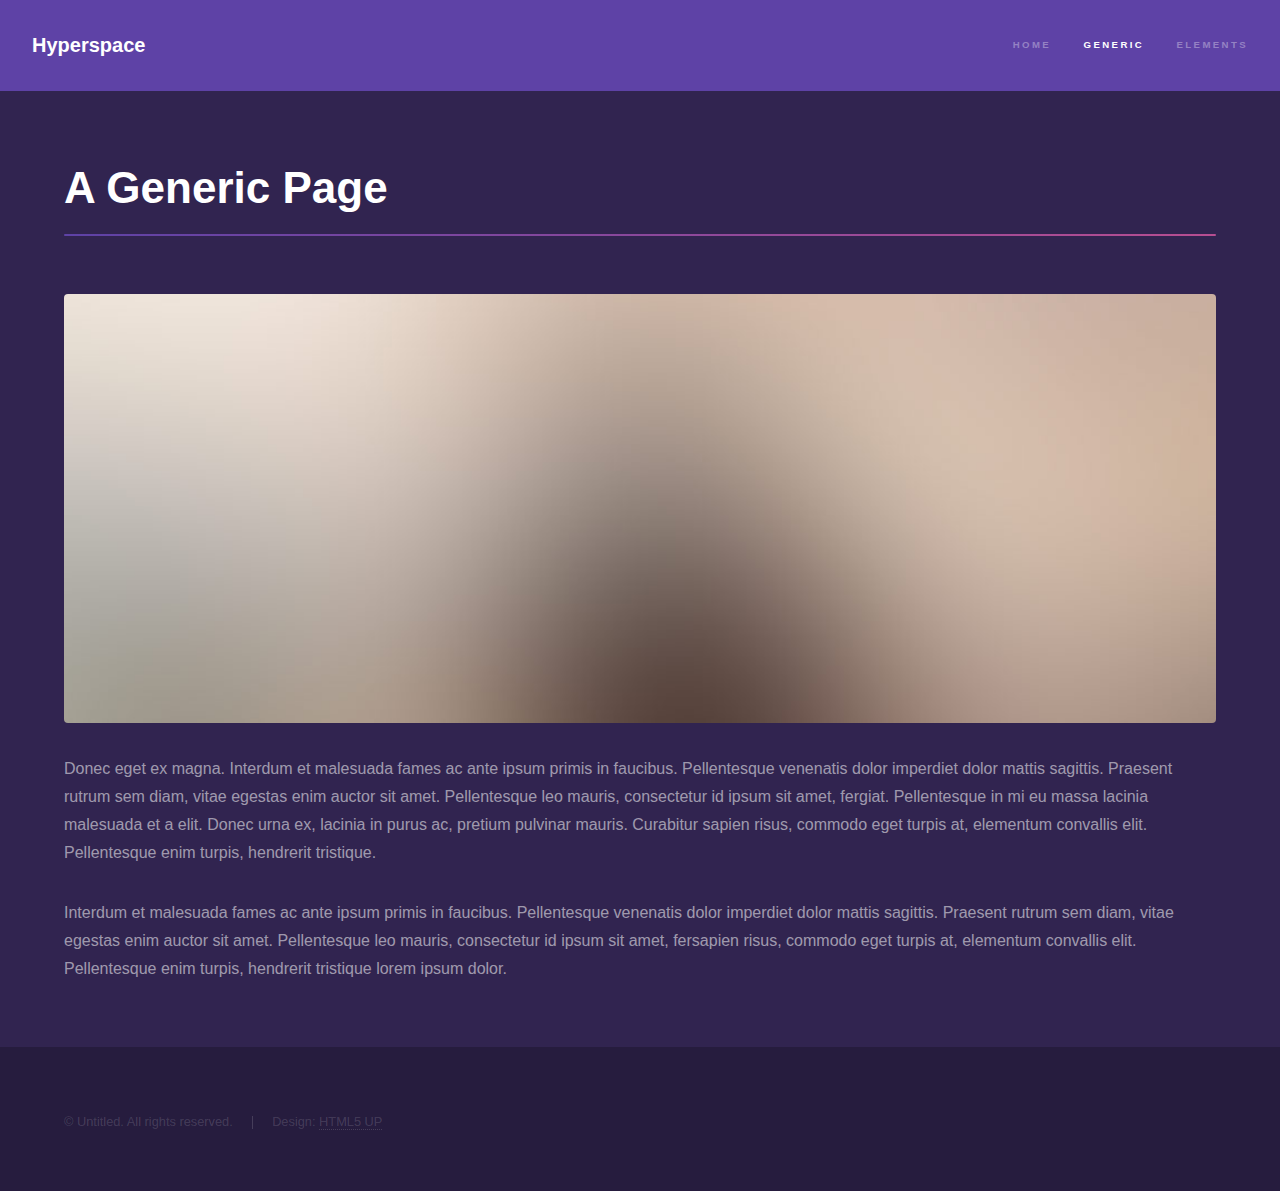
<file: hyperspace/generic.html>
<!DOCTYPE HTML>
<!--
	Hyperspace by HTML5 UP
	html5up.net | @ajlkn
	Free for personal and commercial use under the CCA 3.0 license (html5up.net/license)
-->
<html>
	<head>
		<title>Generic - Hyperspace by HTML5 UP</title>
		<meta charset="utf-8" />
		<meta name="viewport" content="width=device-width, initial-scale=1, user-scalable=no" />
		<link rel="stylesheet" href="assets/css/main.css" />
		<noscript><link rel="stylesheet" href="assets/css/noscript.css" /></noscript>
	</head>
	<body class="is-preload">

		<!-- Header -->
			<header id="header">
				<a href="index.html" class="title">Hyperspace</a>
				<nav>
					<ul>
						<li><a href="index.html">Home</a></li>
						<li><a href="generic.html" class="active">Generic</a></li>
						<li><a href="elements.html">Elements</a></li>
					</ul>
				</nav>
			</header>

		<!-- Wrapper -->
			<div id="wrapper">

				<!-- Main -->
					<section id="main" class="wrapper">
						<div class="inner">
							<h1 class="major">A Generic Page</h1>
							<span class="image fit"><img src="images/pic04.jpg" alt="" /></span>
							<p>Donec eget ex magna. Interdum et malesuada fames ac ante ipsum primis in faucibus. Pellentesque venenatis dolor imperdiet dolor mattis sagittis. Praesent rutrum sem diam, vitae egestas enim auctor sit amet. Pellentesque leo mauris, consectetur id ipsum sit amet, fergiat. Pellentesque in mi eu massa lacinia malesuada et a elit. Donec urna ex, lacinia in purus ac, pretium pulvinar mauris. Curabitur sapien risus, commodo eget turpis at, elementum convallis elit. Pellentesque enim turpis, hendrerit tristique.</p>
							<p>Interdum et malesuada fames ac ante ipsum primis in faucibus. Pellentesque venenatis dolor imperdiet dolor mattis sagittis. Praesent rutrum sem diam, vitae egestas enim auctor sit amet. Pellentesque leo mauris, consectetur id ipsum sit amet, fersapien risus, commodo eget turpis at, elementum convallis elit. Pellentesque enim turpis, hendrerit tristique lorem ipsum dolor.</p>
						</div>
					</section>

			</div>

		<!-- Footer -->
			<footer id="footer" class="wrapper alt">
				<div class="inner">
					<ul class="menu">
						<li>&copy; Untitled. All rights reserved.</li><li>Design: <a href="http://html5up.net">HTML5 UP</a></li>
					</ul>
				</div>
			</footer>

		<!-- Scripts -->
			<script src="assets/js/jquery.min.js"></script>
			<script src="assets/js/jquery.scrollex.min.js"></script>
			<script src="assets/js/jquery.scrolly.min.js"></script>
			<script src="assets/js/browser.min.js"></script>
			<script src="assets/js/breakpoints.min.js"></script>
			<script src="assets/js/util.js"></script>
			<script src="assets/js/main.js"></script>

	</body>
</html>
</file>
<file: css/style.css>
/* Estilo del cuerpo y fuente principal */
body {
  font-family: 'Arial', sans-serif;
  text-align: center;
  background-color: #f0f8ff;
  margin: 0;
  padding: 0;
}

/* Encabezado del título */
h1 {
  color: #ff6347;
  margin-top: 20px;
}

/* Sección de recursos */
#resources {
  margin: 20px auto;
  font-size: 18px;
  max-width: 600px;
  padding: 20px;
  background-color: #ffffff;
  border-radius: 8px;
  box-shadow: 0 4px 8px rgba(0, 0, 0, 0.2);
}

/* Estilo de los botones */
button {
  padding: 10px 20px;
  font-size: 16px;
  margin: 10px;
  cursor: pointer;
  border: none;
  border-radius: 5px;
  background-color: #4CAF50;
  color: white;
  transition: background-color 0.3s ease;
}

.boton {
  display: inline-block;
  padding: 10px 20px;
  color: white;
  background-color: #007bff;
  text-decoration: none;
  border-radius: 5px;
  font-size: 16px;
}
.boton:hover {
  background-color: #0056b3;
}

button:hover {
  background-color: #45a049;
}

/* Sección de acciones */
#actions {
  margin: 20px auto;
  max-width: 600px;
  padding: 20px;
  background-color: #e0f7fa;
  border-radius: 8px;
  box-shadow: 0 4px 8px rgba(0, 0, 0, 0.2);
}

.resource-icon {
  width: 40px;
  height: 40px;
  vertical-align: middle;
  margin-right: 10px;
}

/* Sección de máquinas */
#machines {
  margin: 20px auto;
  max-width: 600px;
  padding: 20px;
  background-color: #ffe0b2;
  border-radius: 8px;
  box-shadow: 0 4px 8px rgba(0, 0, 0, 0.2);
}

/* Sección de canvas y animaciones */
#animations {
  position: relative;
  height: 100px;
  margin-top: 20px;
  background-color: #fafafa;
  border: 1px solid #ccc;
  border-radius: 8px;
  overflow: hidden;
  box-shadow: 0 4px 8px rgba(0, 0, 0, 0.2);
}

/* Estilo para la animación de recolección */
.resource-animation {
  position: absolute;
  color: #ff6347;
  font-size: 18px;
  font-weight: bold;
  animation: moveUp 1s ease-in-out;
}

/* Efecto de subida */
@keyframes moveUp {
  from { bottom: 0; opacity: 1; }
  to { bottom: 100px; opacity: 0; }
}
</file>
<file: hyperspace/assets/css/noscript.css>
/*
	Hyperspace by HTML5 UP
	html5up.net | @ajlkn
	Free for personal and commercial use under the CCA 3.0 license (html5up.net/license)
*/

/* Spotlights */

	.spotlights > section > .image:before {
		opacity: 0 !important;
	}

	.spotlights > section > .content > .inner {
		-moz-transform: none !important;
		-webkit-transform: none !important;
		-ms-transform: none !important;
		transform: none !important;
		opacity: 1 !important;
	}

/* Wrapper */

	.wrapper > .inner {
		opacity: 1 !important;
		-moz-transform: none !important;
		-webkit-transform: none !important;
		-ms-transform: none !important;
		transform: none !important;
	}

/* Sidebar */

	#sidebar > .inner {
		opacity: 1 !important;
	}

	#sidebar nav > ul > li {
		-moz-transform: none !important;
		-webkit-transform: none !important;
		-ms-transform: none !important;
		transform: none !important;
		opacity: 1 !important;
	}
</file>
<file: css/styles2.css>
body {
    font-family: Arial, sans-serif;
    margin: 0;
    padding: 0;
    background-color: #f4f4f4;
}

header {
    background-color: #ad30cc;
    color: white;
    text-align: center;
    padding: 50px 20px;
}

h1 {
    font-size: 2.5em;
}

.formulario {
    text-align: center;
    padding: 20px;
}

input[type="text"], input[type="email"] {
    padding: 10px;
    margin: 10px;
    width: 80%;
    max-width: 300px;
    border: 1px solid #ccc;
}

button {
    background-color: #d8260f;
    color: white;
    padding: 10px 20px;
    border: none;
    cursor: pointer;
    border-radius: 5px;
}

footer {
    text-align: center;
    padding: 10px;
    background-color: #333;
    color: white;
}

a {
    text-decoration: none; /* Elimina el subrayado por defecto */
    color: #ffffff; /* Color de texto */
    background-color: #007bff; /* Fondo de color azul */
    padding: 10px 20px; /* Espaciado dentro del botón */
    border-radius: 5px; /* Bordes redondeados */
    font-size: 16px; /* Tamaño de fuente */
    font-weight: bold; /* Fuente en negrita */
    transition: all 0.3s ease; /* Transición suave para los efectos */
    display: inline-block; /* Asegura que el enlace se comporte como un bloque */
    box-shadow: 0 4px 6px rgba(0, 0, 0, 0.1); /* Sombra sutil */
}

/* Efecto hover */
a:hover {
    background-color: #0056b3; /* Cambio a un azul más oscuro al pasar el cursor */
    transform: translateY(-3px); /* Sube el botón ligeramente */
    box-shadow: 0 6px 12px rgba(0, 0, 0, 0.2); /* Sombra más prominente */
}

/* Efecto focus (cuando el botón es seleccionado) */
a:focus {
    outline: none; /* Elimina el borde predeterminado del navegador */
    box-shadow: 0 0 0 3px rgba(38, 143, 255, 0.5); /* Borde azul claro */
}

/* Efecto active (cuando el botón es presionado) */
a:active {
    background-color: #004085; /* Cambia el color de fondo cuando se hace clic */
    transform: translateY(1px); /* Efecto de "presionar" el botón */
}
</file>
<file: hyperspace/assets/css/main.css>
@import url(fontawesome-all.min.css);

/*
	Hyperspace by HTML5 UP
	html5up.net | @ajlkn
	Free for personal and commercial use under the CCA 3.0 license (html5up.net/license)
*/

html, body, div, span, applet, object,
iframe, h1, h2, h3, h4, h5, h6, p, blockquote,
pre, a, abbr, acronym, address, big, cite,
code, del, dfn, em, img, ins, kbd, q, s, samp,
small, strike, strong, sub, sup, tt, var, b,
u, i, center, dl, dt, dd, ol, ul, li, fieldset,
form, label, legend, table, caption, tbody,
tfoot, thead, tr, th, td, article, aside,
canvas, details, embed, figure, figcaption,
footer, header, hgroup, menu, nav, output, ruby,
section, summary, time, mark, audio, video {
	margin: 0;
	padding: 0;
	border: 0;
	font-size: 100%;
	font: inherit;
	vertical-align: baseline;}

article, aside, details, figcaption, figure,
footer, header, hgroup, menu, nav, section {
	display: block;}

body {
	line-height: 1;
}

ol, ul {
	list-style: none;
}

blockquote, q {
	quotes: none;
}

	blockquote:before, blockquote:after, q:before, q:after {
		content: '';
		content: none;
	}

table {
	border-collapse: collapse;
	border-spacing: 0;
}

body {
	-webkit-text-size-adjust: none;
}

mark {
	background-color: transparent;
	color: inherit;
}

input::-moz-focus-inner {
	border: 0;
	padding: 0;
}

input, select, textarea {
	-moz-appearance: none;
	-webkit-appearance: none;
	-ms-appearance: none;
	appearance: none;
}

/* Basic */

	@-ms-viewport {
		width: device-width;
	}

	body {
		-ms-overflow-style: scrollbar;
	}

	@media screen and (max-width: 480px) {

		html, body {
			min-width: 320px;
		}

	}

	html {
		box-sizing: border-box;
	}

	*, *:before, *:after {
		box-sizing: inherit;
	}

	body {
		background: #312450;
	}

		body.is-preload *, body.is-preload *:before, body.is-preload *:after {
			-moz-animation: none !important;
			-webkit-animation: none !important;
			-ms-animation: none !important;
			animation: none !important;
			-moz-transition: none !important;
			-webkit-transition: none !important;
			-ms-transition: none !important;
			transition: none !important;
		}

/* Type */

	body, input, select, textarea {
		color: rgba(255, 255, 255, 0.55);
		font-family: Arial, Helvetica, sans-serif;
		font-size: 16.5pt;
		font-weight: normal;
		line-height: 1.75;
	}

		@media screen and (max-width: 1680px) {

			body, input, select, textarea {
				font-size: 13pt;
			}

		}

		@media screen and (max-width: 1280px) {

			body, input, select, textarea {
				font-size: 12pt;
			}

		}

		@media screen and (max-width: 360px) {

			body, input, select, textarea {
				font-size: 11pt;
			}

		}

	a {
		-moz-transition: color 0.2s ease, border-bottom-color 0.2s ease;
		-webkit-transition: color 0.2s ease, border-bottom-color 0.2s ease;
		-ms-transition: color 0.2s ease, border-bottom-color 0.2s ease;
		transition: color 0.2s ease, border-bottom-color 0.2s ease;
		border-bottom: dotted 1px rgba(255, 255, 255, 0.35);
		color: inherit;
		text-decoration: none;
	}

		a:hover {
			border-bottom-color: transparent;
			color: #ffffff;
		}

	strong, b {
		color: #ffffff;
		font-weight: bold;
	}

	em, i {
		font-style: italic;
	}

	p {
		margin: 0 0 2em 0;
	}

	h1, h2, h3, h4, h5, h6 {
		color: #ffffff;
		font-weight: bold;
		line-height: 1.5;
		margin: 0 0 0.5em 0;
	}

		h1 a, h2 a, h3 a, h4 a, h5 a, h6 a {
			color: inherit;
			text-decoration: none;
		}

	h1 {
		font-size: 2.75em;
	}

		h1.major {
			margin: 0 0 1.3em 0;
			position: relative;
			padding-bottom: 0.35em;
		}

			h1.major:after {
				background-image: -moz-linear-gradient(to right, #5e42a6, #b74e91);
				background-image: -webkit-linear-gradient(to right, #5e42a6, #b74e91);
				background-image: -ms-linear-gradient(to right, #5e42a6, #b74e91);
				background-image: linear-gradient(to right, #5e42a6, #b74e91);
				-moz-transition: max-width 0.2s ease;
				-webkit-transition: max-width 0.2s ease;
				-ms-transition: max-width 0.2s ease;
				transition: max-width 0.2s ease;
				border-radius: 0.2em;
				bottom: 0;
				content: '';
				height: 0.05em;
				position: absolute;
				right: 0;
				width: 100%;
			}

	h2 {
		font-size: 1.75em;
	}

	h3 {
		font-size: 1.1em;
	}

	h4 {
		font-size: 1em;
	}

	h5 {
		font-size: 0.8em;
	}

	h6 {
		font-size: 0.6em;
	}

	@media screen and (max-width: 736px) {

		h1 {
			font-size: 2em;
		}

		h2 {
			font-size: 1.25em;
		}

		h3 {
			font-size: 1em;
		}

		h4 {
			font-size: 0.8em;
		}

		h5 {
			font-size: 0.6em;
		}

		h6 {
			font-size: 0.6em;
		}

	}

	sub {
		font-size: 0.8em;
		position: relative;
		top: 0.5em;
	}

	sup {
		font-size: 0.8em;
		position: relative;
		top: -0.5em;
	}

	blockquote {
		border-left: solid 4px rgba(255, 255, 255, 0.15);
		font-style: italic;
		margin: 0 0 2em 0;
		padding: 0.5em 0 0.5em 2em;
	}

	code {
		background: rgba(255, 255, 255, 0.05);
		border-radius: 0.25em;
		border: solid 1px rgba(255, 255, 255, 0.15);
		font-family: "Courier New", monospace;
		font-size: 0.9em;
		margin: 0 0.25em;
		padding: 0.25em 0.65em;
	}

	pre {
		-webkit-overflow-scrolling: touch;
		font-family: "Courier New", monospace;
		font-size: 0.9em;
		margin: 0 0 2em 0;
	}

		pre code {
			display: block;
			line-height: 1.75em;
			padding: 1em 1.5em;
			overflow-x: auto;
		}

	hr {
		border: 0;
		border-bottom: solid 1px rgba(255, 255, 255, 0.15);
		margin: 2em 0;
	}

		hr.major {
			margin: 3em 0;
		}

	.align-left {
		text-align: left;
	}

	.align-center {
		text-align: center;
	}

	.align-right {
		text-align: right;
	}

/* Row */

	.row {
		display: flex;
		flex-wrap: wrap;
		box-sizing: border-box;
		align-items: stretch;
	}

		.row > * {
			box-sizing: border-box;
		}

		.row.gtr-uniform > * > :last-child {
			margin-bottom: 0;
		}

		.row.aln-left {
			justify-content: flex-start;
		}

		.row.aln-center {
			justify-content: center;
		}

		.row.aln-right {
			justify-content: flex-end;
		}

		.row.aln-top {
			align-items: flex-start;
		}

		.row.aln-middle {
			align-items: center;
		}

		.row.aln-bottom {
			align-items: flex-end;
		}

		.row > .imp {
			order: -1;
		}

		.row > .col-1 {
			width: 8.33333%;
		}

		.row > .off-1 {
			margin-left: 8.33333%;
		}

		.row > .col-2 {
			width: 16.66667%;
		}

		.row > .off-2 {
			margin-left: 16.66667%;
		}

		.row > .col-3 {
			width: 25%;
		}

		.row > .off-3 {
			margin-left: 25%;
		}

		.row > .col-4 {
			width: 33.33333%;
		}

		.row > .off-4 {
			margin-left: 33.33333%;
		}

		.row > .col-5 {
			width: 41.66667%;
		}

		.row > .off-5 {
			margin-left: 41.66667%;
		}

		.row > .col-6 {
			width: 50%;
		}

		.row > .off-6 {
			margin-left: 50%;
		}

		.row > .col-7 {
			width: 58.33333%;
		}

		.row > .off-7 {
			margin-left: 58.33333%;
		}

		.row > .col-8 {
			width: 66.66667%;
		}

		.row > .off-8 {
			margin-left: 66.66667%;
		}

		.row > .col-9 {
			width: 75%;
		}

		.row > .off-9 {
			margin-left: 75%;
		}

		.row > .col-10 {
			width: 83.33333%;
		}

		.row > .off-10 {
			margin-left: 83.33333%;
		}

		.row > .col-11 {
			width: 91.66667%;
		}

		.row > .off-11 {
			margin-left: 91.66667%;
		}

		.row > .col-12 {
			width: 100%;
		}

		.row > .off-12 {
			margin-left: 100%;
		}

		.row.gtr-0 {
			margin-top: 0;
			margin-left: 0em;
		}

			.row.gtr-0 > * {
				padding: 0 0 0 0em;
			}

			.row.gtr-0.gtr-uniform {
				margin-top: 0em;
			}

				.row.gtr-0.gtr-uniform > * {
					padding-top: 0em;
				}

		.row.gtr-25 {
			margin-top: 0;
			margin-left: -0.375em;
		}

			.row.gtr-25 > * {
				padding: 0 0 0 0.375em;
			}

			.row.gtr-25.gtr-uniform {
				margin-top: -0.375em;
			}

				.row.gtr-25.gtr-uniform > * {
					padding-top: 0.375em;
				}

		.row.gtr-50 {
			margin-top: 0;
			margin-left: -0.75em;
		}

			.row.gtr-50 > * {
				padding: 0 0 0 0.75em;
			}

			.row.gtr-50.gtr-uniform {
				margin-top: -0.75em;
			}

				.row.gtr-50.gtr-uniform > * {
					padding-top: 0.75em;
				}

		.row {
			margin-top: 0;
			margin-left: -1.5em;
		}

			.row > * {
				padding: 0 0 0 1.5em;
			}

			.row.gtr-uniform {
				margin-top: -1.5em;
			}

				.row.gtr-uniform > * {
					padding-top: 1.5em;
				}

		.row.gtr-150 {
			margin-top: 0;
			margin-left: -2.25em;
		}

			.row.gtr-150 > * {
				padding: 0 0 0 2.25em;
			}

			.row.gtr-150.gtr-uniform {
				margin-top: -2.25em;
			}

				.row.gtr-150.gtr-uniform > * {
					padding-top: 2.25em;
				}

		.row.gtr-200 {
			margin-top: 0;
			margin-left: -3em;
		}

			.row.gtr-200 > * {
				padding: 0 0 0 3em;
			}

			.row.gtr-200.gtr-uniform {
				margin-top: -3em;
			}

				.row.gtr-200.gtr-uniform > * {
					padding-top: 3em;
				}

		@media screen and (max-width: 1680px) {

			.row {
				display: flex;
				flex-wrap: wrap;
				box-sizing: border-box;
				align-items: stretch;
			}

				.row > * {
					box-sizing: border-box;
				}

				.row.gtr-uniform > * > :last-child {
					margin-bottom: 0;
				}

				.row.aln-left {
					justify-content: flex-start;
				}

				.row.aln-center {
					justify-content: center;
				}

				.row.aln-right {
					justify-content: flex-end;
				}

				.row.aln-top {
					align-items: flex-start;
				}

				.row.aln-middle {
					align-items: center;
				}

				.row.aln-bottom {
					align-items: flex-end;
				}

				.row > .imp-xlarge {
					order: -1;
				}

				.row > .col-1-xlarge {
					width: 8.33333%;
				}

				.row > .off-1-xlarge {
					margin-left: 8.33333%;
				}

				.row > .col-2-xlarge {
					width: 16.66667%;
				}

				.row > .off-2-xlarge {
					margin-left: 16.66667%;
				}

				.row > .col-3-xlarge {
					width: 25%;
				}

				.row > .off-3-xlarge {
					margin-left: 25%;
				}

				.row > .col-4-xlarge {
					width: 33.33333%;
				}

				.row > .off-4-xlarge {
					margin-left: 33.33333%;
				}

				.row > .col-5-xlarge {
					width: 41.66667%;
				}

				.row > .off-5-xlarge {
					margin-left: 41.66667%;
				}

				.row > .col-6-xlarge {
					width: 50%;
				}

				.row > .off-6-xlarge {
					margin-left: 50%;
				}

				.row > .col-7-xlarge {
					width: 58.33333%;
				}

				.row > .off-7-xlarge {
					margin-left: 58.33333%;
				}

				.row > .col-8-xlarge {
					width: 66.66667%;
				}

				.row > .off-8-xlarge {
					margin-left: 66.66667%;
				}

				.row > .col-9-xlarge {
					width: 75%;
				}

				.row > .off-9-xlarge {
					margin-left: 75%;
				}

				.row > .col-10-xlarge {
					width: 83.33333%;
				}

				.row > .off-10-xlarge {
					margin-left: 83.33333%;
				}

				.row > .col-11-xlarge {
					width: 91.66667%;
				}

				.row > .off-11-xlarge {
					margin-left: 91.66667%;
				}

				.row > .col-12-xlarge {
					width: 100%;
				}

				.row > .off-12-xlarge {
					margin-left: 100%;
				}

				.row.gtr-0 {
					margin-top: 0;
					margin-left: 0em;
				}

					.row.gtr-0 > * {
						padding: 0 0 0 0em;
					}

					.row.gtr-0.gtr-uniform {
						margin-top: 0em;
					}

						.row.gtr-0.gtr-uniform > * {
							padding-top: 0em;
						}

				.row.gtr-25 {
					margin-top: 0;
					margin-left: -0.375em;
				}

					.row.gtr-25 > * {
						padding: 0 0 0 0.375em;
					}

					.row.gtr-25.gtr-uniform {
						margin-top: -0.375em;
					}

						.row.gtr-25.gtr-uniform > * {
							padding-top: 0.375em;
						}

				.row.gtr-50 {
					margin-top: 0;
					margin-left: -0.75em;
				}

					.row.gtr-50 > * {
						padding: 0 0 0 0.75em;
					}

					.row.gtr-50.gtr-uniform {
						margin-top: -0.75em;
					}

						.row.gtr-50.gtr-uniform > * {
							padding-top: 0.75em;
						}

				.row {
					margin-top: 0;
					margin-left: -1.5em;
				}

					.row > * {
						padding: 0 0 0 1.5em;
					}

					.row.gtr-uniform {
						margin-top: -1.5em;
					}

						.row.gtr-uniform > * {
							padding-top: 1.5em;
						}

				.row.gtr-150 {
					margin-top: 0;
					margin-left: -2.25em;
				}

					.row.gtr-150 > * {
						padding: 0 0 0 2.25em;
					}

					.row.gtr-150.gtr-uniform {
						margin-top: -2.25em;
					}

						.row.gtr-150.gtr-uniform > * {
							padding-top: 2.25em;
						}

				.row.gtr-200 {
					margin-top: 0;
					margin-left: -3em;
				}

					.row.gtr-200 > * {
						padding: 0 0 0 3em;
					}

					.row.gtr-200.gtr-uniform {
						margin-top: -3em;
					}

						.row.gtr-200.gtr-uniform > * {
							padding-top: 3em;
						}

		}

		@media screen and (max-width: 1280px) {

			.row {
				display: flex;
				flex-wrap: wrap;
				box-sizing: border-box;
				align-items: stretch;
			}

				.row > * {
					box-sizing: border-box;
				}

				.row.gtr-uniform > * > :last-child {
					margin-bottom: 0;
				}

				.row.aln-left {
					justify-content: flex-start;
				}

				.row.aln-center {
					justify-content: center;
				}

				.row.aln-right {
					justify-content: flex-end;
				}

				.row.aln-top {
					align-items: flex-start;
				}

				.row.aln-middle {
					align-items: center;
				}

				.row.aln-bottom {
					align-items: flex-end;
				}

				.row > .imp-large {
					order: -1;
				}

				.row > .col-1-large {
					width: 8.33333%;
				}

				.row > .off-1-large {
					margin-left: 8.33333%;
				}

				.row > .col-2-large {
					width: 16.66667%;
				}

				.row > .off-2-large {
					margin-left: 16.66667%;
				}

				.row > .col-3-large {
					width: 25%;
				}

				.row > .off-3-large {
					margin-left: 25%;
				}

				.row > .col-4-large {
					width: 33.33333%;
				}

				.row > .off-4-large {
					margin-left: 33.33333%;
				}

				.row > .col-5-large {
					width: 41.66667%;
				}

				.row > .off-5-large {
					margin-left: 41.66667%;
				}

				.row > .col-6-large {
					width: 50%;
				}

				.row > .off-6-large {
					margin-left: 50%;
				}

				.row > .col-7-large {
					width: 58.33333%;
				}

				.row > .off-7-large {
					margin-left: 58.33333%;
				}

				.row > .col-8-large {
					width: 66.66667%;
				}

				.row > .off-8-large {
					margin-left: 66.66667%;
				}

				.row > .col-9-large {
					width: 75%;
				}

				.row > .off-9-large {
					margin-left: 75%;
				}

				.row > .col-10-large {
					width: 83.33333%;
				}

				.row > .off-10-large {
					margin-left: 83.33333%;
				}

				.row > .col-11-large {
					width: 91.66667%;
				}

				.row > .off-11-large {
					margin-left: 91.66667%;
				}

				.row > .col-12-large {
					width: 100%;
				}

				.row > .off-12-large {
					margin-left: 100%;
				}

				.row.gtr-0 {
					margin-top: 0;
					margin-left: 0em;
				}

					.row.gtr-0 > * {
						padding: 0 0 0 0em;
					}

					.row.gtr-0.gtr-uniform {
						margin-top: 0em;
					}

						.row.gtr-0.gtr-uniform > * {
							padding-top: 0em;
						}

				.row.gtr-25 {
					margin-top: 0;
					margin-left: -0.375em;
				}

					.row.gtr-25 > * {
						padding: 0 0 0 0.375em;
					}

					.row.gtr-25.gtr-uniform {
						margin-top: -0.375em;
					}

						.row.gtr-25.gtr-uniform > * {
							padding-top: 0.375em;
						}

				.row.gtr-50 {
					margin-top: 0;
					margin-left: -0.75em;
				}

					.row.gtr-50 > * {
						padding: 0 0 0 0.75em;
					}

					.row.gtr-50.gtr-uniform {
						margin-top: -0.75em;
					}

						.row.gtr-50.gtr-uniform > * {
							padding-top: 0.75em;
						}

				.row {
					margin-top: 0;
					margin-left: -1.5em;
				}

					.row > * {
						padding: 0 0 0 1.5em;
					}

					.row.gtr-uniform {
						margin-top: -1.5em;
					}

						.row.gtr-uniform > * {
							padding-top: 1.5em;
						}

				.row.gtr-150 {
					margin-top: 0;
					margin-left: -2.25em;
				}

					.row.gtr-150 > * {
						padding: 0 0 0 2.25em;
					}

					.row.gtr-150.gtr-uniform {
						margin-top: -2.25em;
					}

						.row.gtr-150.gtr-uniform > * {
							padding-top: 2.25em;
						}

				.row.gtr-200 {
					margin-top: 0;
					margin-left: -3em;
				}

					.row.gtr-200 > * {
						padding: 0 0 0 3em;
					}

					.row.gtr-200.gtr-uniform {
						margin-top: -3em;
					}

						.row.gtr-200.gtr-uniform > * {
							padding-top: 3em;
						}

		}

		@media screen and (max-width: 980px) {

			.row {
				display: flex;
				flex-wrap: wrap;
				box-sizing: border-box;
				align-items: stretch;
			}

				.row > * {
					box-sizing: border-box;
				}

				.row.gtr-uniform > * > :last-child {
					margin-bottom: 0;
				}

				.row.aln-left {
					justify-content: flex-start;
				}

				.row.aln-center {
					justify-content: center;
				}

				.row.aln-right {
					justify-content: flex-end;
				}

				.row.aln-top {
					align-items: flex-start;
				}

				.row.aln-middle {
					align-items: center;
				}

				.row.aln-bottom {
					align-items: flex-end;
				}

				.row > .imp-medium {
					order: -1;
				}

				.row > .col-1-medium {
					width: 8.33333%;
				}

				.row > .off-1-medium {
					margin-left: 8.33333%;
				}

				.row > .col-2-medium {
					width: 16.66667%;
				}

				.row > .off-2-medium {
					margin-left: 16.66667%;
				}

				.row > .col-3-medium {
					width: 25%;
				}

				.row > .off-3-medium {
					margin-left: 25%;
				}

				.row > .col-4-medium {
					width: 33.33333%;
				}

				.row > .off-4-medium {
					margin-left: 33.33333%;
				}

				.row > .col-5-medium {
					width: 41.66667%;
				}

				.row > .off-5-medium {
					margin-left: 41.66667%;
				}

				.row > .col-6-medium {
					width: 50%;
				}

				.row > .off-6-medium {
					margin-left: 50%;
				}

				.row > .col-7-medium {
					width: 58.33333%;
				}

				.row > .off-7-medium {
					margin-left: 58.33333%;
				}

				.row > .col-8-medium {
					width: 66.66667%;
				}

				.row > .off-8-medium {
					margin-left: 66.66667%;
				}

				.row > .col-9-medium {
					width: 75%;
				}

				.row > .off-9-medium {
					margin-left: 75%;
				}

				.row > .col-10-medium {
					width: 83.33333%;
				}

				.row > .off-10-medium {
					margin-left: 83.33333%;
				}

				.row > .col-11-medium {
					width: 91.66667%;
				}

				.row > .off-11-medium {
					margin-left: 91.66667%;
				}

				.row > .col-12-medium {
					width: 100%;
				}

				.row > .off-12-medium {
					margin-left: 100%;
				}

				.row.gtr-0 {
					margin-top: 0;
					margin-left: 0em;
				}

					.row.gtr-0 > * {
						padding: 0 0 0 0em;
					}

					.row.gtr-0.gtr-uniform {
						margin-top: 0em;
					}

						.row.gtr-0.gtr-uniform > * {
							padding-top: 0em;
						}

				.row.gtr-25 {
					margin-top: 0;
					margin-left: -0.375em;
				}

					.row.gtr-25 > * {
						padding: 0 0 0 0.375em;
					}

					.row.gtr-25.gtr-uniform {
						margin-top: -0.375em;
					}

						.row.gtr-25.gtr-uniform > * {
							padding-top: 0.375em;
						}

				.row.gtr-50 {
					margin-top: 0;
					margin-left: -0.75em;
				}

					.row.gtr-50 > * {
						padding: 0 0 0 0.75em;
					}

					.row.gtr-50.gtr-uniform {
						margin-top: -0.75em;
					}

						.row.gtr-50.gtr-uniform > * {
							padding-top: 0.75em;
						}

				.row {
					margin-top: 0;
					margin-left: -1.5em;
				}

					.row > * {
						padding: 0 0 0 1.5em;
					}

					.row.gtr-uniform {
						margin-top: -1.5em;
					}

						.row.gtr-uniform > * {
							padding-top: 1.5em;
						}

				.row.gtr-150 {
					margin-top: 0;
					margin-left: -2.25em;
				}

					.row.gtr-150 > * {
						padding: 0 0 0 2.25em;
					}

					.row.gtr-150.gtr-uniform {
						margin-top: -2.25em;
					}

						.row.gtr-150.gtr-uniform > * {
							padding-top: 2.25em;
						}

				.row.gtr-200 {
					margin-top: 0;
					margin-left: -3em;
				}

					.row.gtr-200 > * {
						padding: 0 0 0 3em;
					}

					.row.gtr-200.gtr-uniform {
						margin-top: -3em;
					}

						.row.gtr-200.gtr-uniform > * {
							padding-top: 3em;
						}

		}

		@media screen and (max-width: 736px) {

			.row {
				display: flex;
				flex-wrap: wrap;
				box-sizing: border-box;
				align-items: stretch;
			}

				.row > * {
					box-sizing: border-box;
				}

				.row.gtr-uniform > * > :last-child {
					margin-bottom: 0;
				}

				.row.aln-left {
					justify-content: flex-start;
				}

				.row.aln-center {
					justify-content: center;
				}

				.row.aln-right {
					justify-content: flex-end;
				}

				.row.aln-top {
					align-items: flex-start;
				}

				.row.aln-middle {
					align-items: center;
				}

				.row.aln-bottom {
					align-items: flex-end;
				}

				.row > .imp-small {
					order: -1;
				}

				.row > .col-1-small {
					width: 8.33333%;
				}

				.row > .off-1-small {
					margin-left: 8.33333%;
				}

				.row > .col-2-small {
					width: 16.66667%;
				}

				.row > .off-2-small {
					margin-left: 16.66667%;
				}

				.row > .col-3-small {
					width: 25%;
				}

				.row > .off-3-small {
					margin-left: 25%;
				}

				.row > .col-4-small {
					width: 33.33333%;
				}

				.row > .off-4-small {
					margin-left: 33.33333%;
				}

				.row > .col-5-small {
					width: 41.66667%;
				}

				.row > .off-5-small {
					margin-left: 41.66667%;
				}

				.row > .col-6-small {
					width: 50%;
				}

				.row > .off-6-small {
					margin-left: 50%;
				}

				.row > .col-7-small {
					width: 58.33333%;
				}

				.row > .off-7-small {
					margin-left: 58.33333%;
				}

				.row > .col-8-small {
					width: 66.66667%;
				}

				.row > .off-8-small {
					margin-left: 66.66667%;
				}

				.row > .col-9-small {
					width: 75%;
				}

				.row > .off-9-small {
					margin-left: 75%;
				}

				.row > .col-10-small {
					width: 83.33333%;
				}

				.row > .off-10-small {
					margin-left: 83.33333%;
				}

				.row > .col-11-small {
					width: 91.66667%;
				}

				.row > .off-11-small {
					margin-left: 91.66667%;
				}

				.row > .col-12-small {
					width: 100%;
				}

				.row > .off-12-small {
					margin-left: 100%;
				}

				.row.gtr-0 {
					margin-top: 0;
					margin-left: 0em;
				}

					.row.gtr-0 > * {
						padding: 0 0 0 0em;
					}

					.row.gtr-0.gtr-uniform {
						margin-top: 0em;
					}

						.row.gtr-0.gtr-uniform > * {
							padding-top: 0em;
						}

				.row.gtr-25 {
					margin-top: 0;
					margin-left: -0.375em;
				}

					.row.gtr-25 > * {
						padding: 0 0 0 0.375em;
					}

					.row.gtr-25.gtr-uniform {
						margin-top: -0.375em;
					}

						.row.gtr-25.gtr-uniform > * {
							padding-top: 0.375em;
						}

				.row.gtr-50 {
					margin-top: 0;
					margin-left: -0.75em;
				}

					.row.gtr-50 > * {
						padding: 0 0 0 0.75em;
					}

					.row.gtr-50.gtr-uniform {
						margin-top: -0.75em;
					}

						.row.gtr-50.gtr-uniform > * {
							padding-top: 0.75em;
						}

				.row {
					margin-top: 0;
					margin-left: -1.5em;
				}

					.row > * {
						padding: 0 0 0 1.5em;
					}

					.row.gtr-uniform {
						margin-top: -1.5em;
					}

						.row.gtr-uniform > * {
							padding-top: 1.5em;
						}

				.row.gtr-150 {
					margin-top: 0;
					margin-left: -2.25em;
				}

					.row.gtr-150 > * {
						padding: 0 0 0 2.25em;
					}

					.row.gtr-150.gtr-uniform {
						margin-top: -2.25em;
					}

						.row.gtr-150.gtr-uniform > * {
							padding-top: 2.25em;
						}

				.row.gtr-200 {
					margin-top: 0;
					margin-left: -3em;
				}

					.row.gtr-200 > * {
						padding: 0 0 0 3em;
					}

					.row.gtr-200.gtr-uniform {
						margin-top: -3em;
					}

						.row.gtr-200.gtr-uniform > * {
							padding-top: 3em;
						}

		}

		@media screen and (max-width: 480px) {

			.row {
				display: flex;
				flex-wrap: wrap;
				box-sizing: border-box;
				align-items: stretch;
			}

				.row > * {
					box-sizing: border-box;
				}

				.row.gtr-uniform > * > :last-child {
					margin-bottom: 0;
				}

				.row.aln-left {
					justify-content: flex-start;
				}

				.row.aln-center {
					justify-content: center;
				}

				.row.aln-right {
					justify-content: flex-end;
				}

				.row.aln-top {
					align-items: flex-start;
				}

				.row.aln-middle {
					align-items: center;
				}

				.row.aln-bottom {
					align-items: flex-end;
				}

				.row > .imp-xsmall {
					order: -1;
				}

				.row > .col-1-xsmall {
					width: 8.33333%;
				}

				.row > .off-1-xsmall {
					margin-left: 8.33333%;
				}

				.row > .col-2-xsmall {
					width: 16.66667%;
				}

				.row > .off-2-xsmall {
					margin-left: 16.66667%;
				}

				.row > .col-3-xsmall {
					width: 25%;
				}

				.row > .off-3-xsmall {
					margin-left: 25%;
				}

				.row > .col-4-xsmall {
					width: 33.33333%;
				}

				.row > .off-4-xsmall {
					margin-left: 33.33333%;
				}

				.row > .col-5-xsmall {
					width: 41.66667%;
				}

				.row > .off-5-xsmall {
					margin-left: 41.66667%;
				}

				.row > .col-6-xsmall {
					width: 50%;
				}

				.row > .off-6-xsmall {
					margin-left: 50%;
				}

				.row > .col-7-xsmall {
					width: 58.33333%;
				}

				.row > .off-7-xsmall {
					margin-left: 58.33333%;
				}

				.row > .col-8-xsmall {
					width: 66.66667%;
				}

				.row > .off-8-xsmall {
					margin-left: 66.66667%;
				}

				.row > .col-9-xsmall {
					width: 75%;
				}

				.row > .off-9-xsmall {
					margin-left: 75%;
				}

				.row > .col-10-xsmall {
					width: 83.33333%;
				}

				.row > .off-10-xsmall {
					margin-left: 83.33333%;
				}

				.row > .col-11-xsmall {
					width: 91.66667%;
				}

				.row > .off-11-xsmall {
					margin-left: 91.66667%;
				}

				.row > .col-12-xsmall {
					width: 100%;
				}

				.row > .off-12-xsmall {
					margin-left: 100%;
				}

				.row.gtr-0 {
					margin-top: 0;
					margin-left: 0em;
				}

					.row.gtr-0 > * {
						padding: 0 0 0 0em;
					}

					.row.gtr-0.gtr-uniform {
						margin-top: 0em;
					}

						.row.gtr-0.gtr-uniform > * {
							padding-top: 0em;
						}

				.row.gtr-25 {
					margin-top: 0;
					margin-left: -0.375em;
				}

					.row.gtr-25 > * {
						padding: 0 0 0 0.375em;
					}

					.row.gtr-25.gtr-uniform {
						margin-top: -0.375em;
					}

						.row.gtr-25.gtr-uniform > * {
							padding-top: 0.375em;
						}

				.row.gtr-50 {
					margin-top: 0;
					margin-left: -0.75em;
				}

					.row.gtr-50 > * {
						padding: 0 0 0 0.75em;
					}

					.row.gtr-50.gtr-uniform {
						margin-top: -0.75em;
					}

						.row.gtr-50.gtr-uniform > * {
							padding-top: 0.75em;
						}

				.row {
					margin-top: 0;
					margin-left: -1.5em;
				}

					.row > * {
						padding: 0 0 0 1.5em;
					}

					.row.gtr-uniform {
						margin-top: -1.5em;
					}

						.row.gtr-uniform > * {
							padding-top: 1.5em;
						}

				.row.gtr-150 {
					margin-top: 0;
					margin-left: -2.25em;
				}

					.row.gtr-150 > * {
						padding: 0 0 0 2.25em;
					}

					.row.gtr-150.gtr-uniform {
						margin-top: -2.25em;
					}

						.row.gtr-150.gtr-uniform > * {
							padding-top: 2.25em;
						}

				.row.gtr-200 {
					margin-top: 0;
					margin-left: -3em;
				}

					.row.gtr-200 > * {
						padding: 0 0 0 3em;
					}

					.row.gtr-200.gtr-uniform {
						margin-top: -3em;
					}

						.row.gtr-200.gtr-uniform > * {
							padding-top: 3em;
						}

		}

/* Box */

	.box {
		border-radius: 0.25em;
		border: solid 1px rgba(255, 255, 255, 0.15);
		margin-bottom: 2em;
		padding: 1.5em;
	}

		.box > :last-child,
		.box > :last-child > :last-child,
		.box > :last-child > :last-child > :last-child {
			margin-bottom: 0;
		}

		.box.alt {
			border: 0;
			border-radius: 0;
			padding: 0;
		}

/* Button */

	input[type="submit"],
	input[type="reset"],
	input[type="button"],
	button,
	.button {
		-moz-appearance: none;
		-webkit-appearance: none;
		-ms-appearance: none;
		appearance: none;
		-moz-transition: border-color 0.2s ease;
		-webkit-transition: border-color 0.2s ease;
		-ms-transition: border-color 0.2s ease;
		transition: border-color 0.2s ease;
		background-color: transparent;
		border: solid 1px !important;
		border-color: rgba(255, 255, 255, 0.15) !important;
		border-radius: 3em;
		color: #ffffff !important;
		cursor: pointer;
		display: inline-block;
		font-size: 0.6em;
		font-weight: bold;
		height: calc(4.75em + 2px);
		letter-spacing: 0.25em;
		line-height: 4.75em;
		outline: 0;
		padding: 0 3.75em;
		position: relative;
		text-align: center;
		text-decoration: none;
		text-transform: uppercase;
		white-space: nowrap;
	}

		input[type="submit"]:after,
		input[type="reset"]:after,
		input[type="button"]:after,
		button:after,
		.button:after {
			-moz-transform: scale(0.25);
			-webkit-transform: scale(0.25);
			-ms-transform: scale(0.25);
			transform: scale(0.25);
			pointer-events: none;
			-moz-transition: opacity 0.2s ease, -moz-transform 0.2s ease;
			-webkit-transition: opacity 0.2s ease, -webkit-transform 0.2s ease;
			-ms-transition: opacity 0.2s ease, -ms-transform 0.2s ease;
			transition: opacity 0.2s ease, transform 0.2s ease;
			background: #ffffff;
			border-radius: 3em;
			content: '';
			height: 100%;
			left: 0;
			opacity: 0;
			position: absolute;
			top: 0;
			width: 100%;
		}

		input[type="submit"].icon:before,
		input[type="reset"].icon:before,
		input[type="button"].icon:before,
		button.icon:before,
		.button.icon:before {
			margin-right: 0.75em;
		}

		input[type="submit"].fit,
		input[type="reset"].fit,
		input[type="button"].fit,
		button.fit,
		.button.fit {
			width: 100%;
		}

		input[type="submit"].small,
		input[type="reset"].small,
		input[type="button"].small,
		button.small,
		.button.small {
			font-size: 0.4em;
		}

		input[type="submit"].large,
		input[type="reset"].large,
		input[type="button"].large,
		button.large,
		.button.large {
			font-size: 0.8em;
		}

		input[type="submit"].primary,
		input[type="reset"].primary,
		input[type="button"].primary,
		button.primary,
		.button.primary {
			background-color: #ffffff;
			color: #312450 !important;
		}

			input[type="submit"].primary:after,
			input[type="reset"].primary:after,
			input[type="button"].primary:after,
			button.primary:after,
			.button.primary:after {
				display: none;
			}

		input[type="submit"].disabled, input[type="submit"]:disabled,
		input[type="reset"].disabled,
		input[type="reset"]:disabled,
		input[type="button"].disabled,
		input[type="button"]:disabled,
		button.disabled,
		button:disabled,
		.button.disabled,
		.button:disabled {
			cursor: default;
			opacity: 0.5;
			pointer-events: none;
		}

		input[type="submit"]:hover,
		input[type="reset"]:hover,
		input[type="button"]:hover,
		button:hover,
		.button:hover {
			border-color: rgba(255, 255, 255, 0.55) !important;
		}

			input[type="submit"]:hover:after,
			input[type="reset"]:hover:after,
			input[type="button"]:hover:after,
			button:hover:after,
			.button:hover:after {
				opacity: 0.05;
				-moz-transform: scale(1);
				-webkit-transform: scale(1);
				-ms-transform: scale(1);
				transform: scale(1);
			}

			input[type="submit"]:hover:active,
			input[type="reset"]:hover:active,
			input[type="button"]:hover:active,
			button:hover:active,
			.button:hover:active {
				border-color: #ffffff !important;
			}

				input[type="submit"]:hover:active:after,
				input[type="reset"]:hover:active:after,
				input[type="button"]:hover:active:after,
				button:hover:active:after,
				.button:hover:active:after {
					opacity: 0.1;
				}

/* Features */

	.features {
		display: -moz-flex;
		display: -webkit-flex;
		display: -ms-flex;
		display: flex;
		-moz-flex-wrap: wrap;
		-webkit-flex-wrap: wrap;
		-ms-flex-wrap: wrap;
		flex-wrap: wrap;
		border-radius: 0.25em;
		border: solid 1px rgba(255, 255, 255, 0.15);
		background: rgba(255, 255, 255, 0.05);
		margin: 0 0 2em 0;
	}

		.features section {
			padding: 3.5em 3em 1em 7em ;
			width: 50%;
			border-top: solid 1px rgba(255, 255, 255, 0.15);
			position: relative;
		}

			.features section:nth-child(-n + 2) {
				border-top-width: 0;
			}

			.features section:nth-child(2n) {
				border-left: solid 1px rgba(255, 255, 255, 0.15);
			}

			.features section .icon {
				-moz-transition: opacity 0.5s ease, -moz-transform 0.5s ease;
				-webkit-transition: opacity 0.5s ease, -webkit-transform 0.5s ease;
				-ms-transition: opacity 0.5s ease, -ms-transform 0.5s ease;
				transition: opacity 0.5s ease, transform 0.5s ease;
				-moz-transition-delay: 1s;
				-webkit-transition-delay: 1s;
				-ms-transition-delay: 1s;
				transition-delay: 1s;
				-moz-transform: scale(1);
				-webkit-transform: scale(1);
				-ms-transform: scale(1);
				transform: scale(1);
				position: absolute;
				left: 3em;
				top: 3em;
				opacity: 1;
			}

			.features section:nth-child(1) .icon {
				-moz-transition-delay: 0.15s;
				-webkit-transition-delay: 0.15s;
				-ms-transition-delay: 0.15s;
				transition-delay: 0.15s;
			}

			.features section:nth-child(2) .icon {
				-moz-transition-delay: 0.3s;
				-webkit-transition-delay: 0.3s;
				-ms-transition-delay: 0.3s;
				transition-delay: 0.3s;
			}

			.features section:nth-child(3) .icon {
				-moz-transition-delay: 0.45s;
				-webkit-transition-delay: 0.45s;
				-ms-transition-delay: 0.45s;
				transition-delay: 0.45s;
			}

			.features section:nth-child(4) .icon {
				-moz-transition-delay: 0.6s;
				-webkit-transition-delay: 0.6s;
				-ms-transition-delay: 0.6s;
				transition-delay: 0.6s;
			}

			.features section:nth-child(5) .icon {
				-moz-transition-delay: 0.75s;
				-webkit-transition-delay: 0.75s;
				-ms-transition-delay: 0.75s;
				transition-delay: 0.75s;
			}

			.features section:nth-child(6) .icon {
				-moz-transition-delay: 0.9s;
				-webkit-transition-delay: 0.9s;
				-ms-transition-delay: 0.9s;
				transition-delay: 0.9s;
			}

			.features section:nth-child(7) .icon {
				-moz-transition-delay: 1.05s;
				-webkit-transition-delay: 1.05s;
				-ms-transition-delay: 1.05s;
				transition-delay: 1.05s;
			}

			.features section:nth-child(8) .icon {
				-moz-transition-delay: 1.2s;
				-webkit-transition-delay: 1.2s;
				-ms-transition-delay: 1.2s;
				transition-delay: 1.2s;
			}

			.features section:nth-child(9) .icon {
				-moz-transition-delay: 1.35s;
				-webkit-transition-delay: 1.35s;
				-ms-transition-delay: 1.35s;
				transition-delay: 1.35s;
			}

			.features section:nth-child(10) .icon {
				-moz-transition-delay: 1.5s;
				-webkit-transition-delay: 1.5s;
				-ms-transition-delay: 1.5s;
				transition-delay: 1.5s;
			}

			.features section:nth-child(11) .icon {
				-moz-transition-delay: 1.65s;
				-webkit-transition-delay: 1.65s;
				-ms-transition-delay: 1.65s;
				transition-delay: 1.65s;
			}

			.features section:nth-child(12) .icon {
				-moz-transition-delay: 1.8s;
				-webkit-transition-delay: 1.8s;
				-ms-transition-delay: 1.8s;
				transition-delay: 1.8s;
			}

			.features section:nth-child(13) .icon {
				-moz-transition-delay: 1.95s;
				-webkit-transition-delay: 1.95s;
				-ms-transition-delay: 1.95s;
				transition-delay: 1.95s;
			}

			.features section:nth-child(14) .icon {
				-moz-transition-delay: 2.1s;
				-webkit-transition-delay: 2.1s;
				-ms-transition-delay: 2.1s;
				transition-delay: 2.1s;
			}

			.features section:nth-child(15) .icon {
				-moz-transition-delay: 2.25s;
				-webkit-transition-delay: 2.25s;
				-ms-transition-delay: 2.25s;
				transition-delay: 2.25s;
			}

			.features section:nth-child(16) .icon {
				-moz-transition-delay: 2.4s;
				-webkit-transition-delay: 2.4s;
				-ms-transition-delay: 2.4s;
				transition-delay: 2.4s;
			}

			.features section:nth-child(17) .icon {
				-moz-transition-delay: 2.55s;
				-webkit-transition-delay: 2.55s;
				-ms-transition-delay: 2.55s;
				transition-delay: 2.55s;
			}

			.features section:nth-child(18) .icon {
				-moz-transition-delay: 2.7s;
				-webkit-transition-delay: 2.7s;
				-ms-transition-delay: 2.7s;
				transition-delay: 2.7s;
			}

			.features section:nth-child(19) .icon {
				-moz-transition-delay: 2.85s;
				-webkit-transition-delay: 2.85s;
				-ms-transition-delay: 2.85s;
				transition-delay: 2.85s;
			}

			.features section:nth-child(20) .icon {
				-moz-transition-delay: 3s;
				-webkit-transition-delay: 3s;
				-ms-transition-delay: 3s;
				transition-delay: 3s;
			}

		.features.inactive section .icon {
			-moz-transform: scale(0.5);
			-webkit-transform: scale(0.5);
			-ms-transform: scale(0.5);
			transform: scale(0.5);
			opacity: 0;
		}

		@media screen and (max-width: 980px) {

			.features {
				display: block;
			}

				.features section {
					border-top-width: 1px !important;
					border-left-width: 0 !important;
					width: 100%;
				}

					.features section:first-child {
						border-top-width: 0 !important;
					}

		}

		@media screen and (max-width: 736px) {

			.features section {
				padding: 2.5em 1.5em 0.1em 5.5em ;
			}

				.features section .icon {
					left: 1.5em;
					top: 2em;
				}

		}

		@media screen and (max-width: 480px) {

			.features section {
				padding: 2em 1.5em 0.1em 1.5em ;
			}

				.features section .icon {
					left: 0;
					position: relative;
					top: 0;
				}

		}

/* Form */

	form {
		margin: 0 0 2em 0;
	}

		form > :last-child {
			margin-bottom: 0;
		}

		form > .fields {
			display: -moz-flex;
			display: -webkit-flex;
			display: -ms-flex;
			display: flex;
			-moz-flex-wrap: wrap;
			-webkit-flex-wrap: wrap;
			-ms-flex-wrap: wrap;
			flex-wrap: wrap;
			width: calc(100% + 3em);
			margin: -1.5em 0 2em -1.5em;
		}

			form > .fields > .field {
				-moz-flex-grow: 0;
				-webkit-flex-grow: 0;
				-ms-flex-grow: 0;
				flex-grow: 0;
				-moz-flex-shrink: 0;
				-webkit-flex-shrink: 0;
				-ms-flex-shrink: 0;
				flex-shrink: 0;
				padding: 1.5em 0 0 1.5em;
				width: calc(100% - 1.5em);
			}

				form > .fields > .field.half {
					width: calc(50% - 0.75em);
				}

				form > .fields > .field.third {
					width: calc(100%/3 - 0.5em);
				}

				form > .fields > .field.quarter {
					width: calc(25% - 0.375em);
				}

		@media screen and (max-width: 480px) {

			form > .fields {
				width: calc(100% + 3em);
				margin: -1.5em 0 2em -1.5em;
			}

				form > .fields > .field {
					padding: 1.5em 0 0 1.5em;
					width: calc(100% - 1.5em);
				}

					form > .fields > .field.half {
						width: calc(100% - 1.5em);
					}

					form > .fields > .field.third {
						width: calc(100% - 1.5em);
					}

					form > .fields > .field.quarter {
						width: calc(100% - 1.5em);
					}

		}

	label {
		color: #ffffff;
		font-weight: bold;
		line-height: 1.5;
		margin: 0 0 0.7em 0;
		display: block;
		font-size: 1.1em;
	}

	input[type="text"],
	input[type="password"],
	input[type="email"],
	input[type="tel"],
	select,
	textarea {
		-moz-appearance: none;
		-webkit-appearance: none;
		-ms-appearance: none;
		appearance: none;
		background: rgba(255, 255, 255, 0.05);
		border-radius: 0.25em;
		border: none;
		border: solid 1px rgba(255, 255, 255, 0.15);
		color: inherit;
		display: block;
		outline: 0;
		padding: 0 1em;
		text-decoration: none;
		width: 100%;
	}

		input[type="text"]:invalid,
		input[type="password"]:invalid,
		input[type="email"]:invalid,
		input[type="tel"]:invalid,
		select:invalid,
		textarea:invalid {
			box-shadow: none;
		}

		input[type="text"]:focus,
		input[type="password"]:focus,
		input[type="email"]:focus,
		input[type="tel"]:focus,
		select:focus,
		textarea:focus {
			border-color: #ffffff;
			box-shadow: 0 0 0 1px #ffffff;
		}

	select {
		background-image: url("data:image/svg+xml;charset=utf8,%3Csvg xmlns='http://www.w3.org/2000/svg' width='40' height='40' preserveAspectRatio='none' viewBox='0 0 40 40'%3E%3Cpath d='M9.4,12.3l10.4,10.4l10.4-10.4c0.2-0.2,0.5-0.4,0.9-0.4c0.3,0,0.6,0.1,0.9,0.4l3.3,3.3c0.2,0.2,0.4,0.5,0.4,0.9 c0,0.4-0.1,0.6-0.4,0.9L20.7,31.9c-0.2,0.2-0.5,0.4-0.9,0.4c-0.3,0-0.6-0.1-0.9-0.4L4.3,17.3c-0.2-0.2-0.4-0.5-0.4-0.9 c0-0.4,0.1-0.6,0.4-0.9l3.3-3.3c0.2-0.2,0.5-0.4,0.9-0.4S9.1,12.1,9.4,12.3z' fill='rgba(255, 255, 255, 0.15)' /%3E%3C/svg%3E");
		background-size: 1.25rem;
		background-repeat: no-repeat;
		background-position: calc(100% - 1rem) center;
		height: 2.75em;
		padding-right: 2.75em;
		text-overflow: ellipsis;
	}

		select option {
			color: #ffffff;
			background: #312450;
		}

		select:focus::-ms-value {
			background-color: transparent;
		}

		select::-ms-expand {
			display: none;
		}

	input[type="text"],
	input[type="password"],
	input[type="email"],
	select {
		height: 2.75em;
	}

	textarea {
		padding: 0.75em 1em;
	}

		body.is-ie textarea {
			min-height: 10em;
		}

	input[type="checkbox"],
	input[type="radio"] {
		-moz-appearance: none;
		-webkit-appearance: none;
		-ms-appearance: none;
		appearance: none;
		display: block;
		float: left;
		margin-right: -2em;
		opacity: 0;
		width: 1em;
		z-index: -1;
	}

		input[type="checkbox"] + label,
		input[type="radio"] + label {
			text-decoration: none;
			color: rgba(255, 255, 255, 0.55);
			cursor: pointer;
			display: inline-block;
			font-size: 1em;
			font-weight: normal;
			padding-left: 2.4em;
			padding-right: 0.75em;
			position: relative;
		}

			input[type="checkbox"] + label:before,
			input[type="radio"] + label:before {
				-moz-osx-font-smoothing: grayscale;
				-webkit-font-smoothing: antialiased;
				display: inline-block;
				font-style: normal;
				font-variant: normal;
				text-rendering: auto;
				line-height: 1;
				text-transform: none !important;
				font-family: 'Font Awesome 5 Free';
				font-weight: 900;
			}

			input[type="checkbox"] + label:before,
			input[type="radio"] + label:before {
				background: rgba(255, 255, 255, 0.05);
				border-radius: 0.25em;
				border: solid 1px rgba(255, 255, 255, 0.15);
				content: '';
				display: inline-block;
				font-size: 0.8em;
				height: 2.0625em;
				left: 0;
				line-height: 2.0625em;
				position: absolute;
				text-align: center;
				top: 0;
				width: 2.0625em;
			}

		input[type="checkbox"]:checked + label:before,
		input[type="radio"]:checked + label:before {
			background: #ffffff;
			border-color: #ffffff;
			color: #b74e91;
			content: '\f00c';
		}

		input[type="checkbox"]:focus + label:before,
		input[type="radio"]:focus + label:before {
			border-color: #ffffff;
			box-shadow: 0 0 0 1px #ffffff;
		}

	input[type="checkbox"] + label:before {
		border-radius: 0.25em;
	}

	input[type="radio"] + label:before {
		border-radius: 100%;
	}

	::-webkit-input-placeholder {
		color: rgba(255, 255, 255, 0.35) !important;
		opacity: 1.0;
	}

	:-moz-placeholder {
		color: rgba(255, 255, 255, 0.35) !important;
		opacity: 1.0;
	}

	::-moz-placeholder {
		color: rgba(255, 255, 255, 0.35) !important;
		opacity: 1.0;
	}

	:-ms-input-placeholder {
		color: rgba(255, 255, 255, 0.35) !important;
		opacity: 1.0;
	}

/* Icon */

	.icon {
		text-decoration: none;
		border-bottom: none;
		position: relative;
	}

		.icon:before {
			-moz-osx-font-smoothing: grayscale;
			-webkit-font-smoothing: antialiased;
			display: inline-block;
			font-style: normal;
			font-variant: normal;
			text-rendering: auto;
			line-height: 1;
			text-transform: none !important;
			font-family: 'Font Awesome 5 Free';
			font-weight: 400;
		}

		.icon > .label {
			display: none;
		}

		.icon:before {
			line-height: inherit;
		}

		.icon.solid:before {
			font-weight: 900;
		}

		.icon.brands:before {
			font-family: 'Font Awesome 5 Brands';
		}

		.icon.major {
			width: 2.5em;
			height: 2.5em;
			display: block;
			background: #ffffff;
			border-radius: 100%;
			color: #312450;
			text-align: center;
			line-height: 2.5em;
			margin: 0 0 1.3em 0;
		}

			.icon.major:before {
				font-size: 1.25em;
			}

				.wrapper.style1 .icon.major:before {
					color: #5e42a6;
				}

				.wrapper.style1-alt .icon.major:before {
					color: #493382;
				}

				.wrapper.style2 .icon.major:before {
					color: #5052b5;
				}

				.wrapper.style2-alt .icon.major:before {
					color: #3e4094;
				}

				.wrapper.style3 .icon.major:before {
					color: #b74e91;
				}

				.wrapper.style3-alt .icon.major:before {
					color: #953d75;
				}

/* Image */

	.image {
		border-radius: 0.25em;
		border: 0;
		display: inline-block;
		position: relative;
	}

		.image img {
			border-radius: 0.25em;
			display: block;
		}

		.image.left, .image.right {
			max-width: 40%;
		}

			.image.left img, .image.right img {
				width: 100%;
			}

		.image.left {
			float: left;
			margin: 0 1.5em 1em 0;
			top: 0.25em;
		}

		.image.right {
			float: right;
			margin: 0 0 1em 1.5em;
			top: 0.25em;
		}

		.image.fit {
			display: block;
			margin: 0 0 2em 0;
			width: 100%;
		}

			.image.fit img {
				width: 100%;
			}

		.image.main {
			display: block;
			margin: 0 0 3em 0;
			width: 100%;
		}

			.image.main img {
				width: 100%;
			}

/* List */

	ol {
		list-style: decimal;
		margin: 0 0 2em 0;
		padding-left: 1.25em;
	}

		ol li {
			padding-left: 0.25em;
		}

	ul {
		list-style: disc;
		margin: 0 0 2em 0;
		padding-left: 1em;
	}

		ul li {
			padding-left: 0.5em;
		}

		ul.alt {
			list-style: none;
			padding-left: 0;
		}

			ul.alt li {
				border-top: solid 1px rgba(255, 255, 255, 0.15);
				padding: 0.5em 0;
			}

				ul.alt li:first-child {
					border-top: 0;
					padding-top: 0;
				}

	dl {
		margin: 0 0 2em 0;
	}

		dl dt {
			display: block;
			font-weight: bold;
			margin: 0 0 1em 0;
		}

		dl dd {
			margin-left: 2em;
		}

/* Actions */

	ul.actions {
		display: -moz-flex;
		display: -webkit-flex;
		display: -ms-flex;
		display: flex;
		cursor: default;
		list-style: none;
		margin-left: -1em;
		padding-left: 0;
	}

		ul.actions li {
			padding: 0 0 0 1em;
			vertical-align: middle;
		}

		ul.actions.special {
			-moz-justify-content: center;
			-webkit-justify-content: center;
			-ms-justify-content: center;
			justify-content: center;
			width: 100%;
			margin-left: 0;
		}

			ul.actions.special li:first-child {
				padding-left: 0;
			}

		ul.actions.stacked {
			-moz-flex-direction: column;
			-webkit-flex-direction: column;
			-ms-flex-direction: column;
			flex-direction: column;
			margin-left: 0;
		}

			ul.actions.stacked li {
				padding: 1.3em 0 0 0;
			}

				ul.actions.stacked li:first-child {
					padding-top: 0;
				}

		ul.actions.fit {
			width: calc(100% + 1em);
		}

			ul.actions.fit li {
				-moz-flex-grow: 1;
				-webkit-flex-grow: 1;
				-ms-flex-grow: 1;
				flex-grow: 1;
				-moz-flex-shrink: 1;
				-webkit-flex-shrink: 1;
				-ms-flex-shrink: 1;
				flex-shrink: 1;
				width: 100%;
			}

				ul.actions.fit li > * {
					width: 100%;
				}

			ul.actions.fit.stacked {
				width: 100%;
			}

		@media screen and (max-width: 480px) {

			ul.actions:not(.fixed) {
				-moz-flex-direction: column;
				-webkit-flex-direction: column;
				-ms-flex-direction: column;
				flex-direction: column;
				margin-left: 0;
				width: 100% !important;
			}

				ul.actions:not(.fixed) li {
					-moz-flex-grow: 1;
					-webkit-flex-grow: 1;
					-ms-flex-grow: 1;
					flex-grow: 1;
					-moz-flex-shrink: 1;
					-webkit-flex-shrink: 1;
					-ms-flex-shrink: 1;
					flex-shrink: 1;
					padding: 1em 0 0 0;
					text-align: center;
					width: 100%;
				}

					ul.actions:not(.fixed) li > * {
						width: 100%;
					}

					ul.actions:not(.fixed) li:first-child {
						padding-top: 0;
					}

					ul.actions:not(.fixed) li input[type="submit"],
					ul.actions:not(.fixed) li input[type="reset"],
					ul.actions:not(.fixed) li input[type="button"],
					ul.actions:not(.fixed) li button,
					ul.actions:not(.fixed) li .button {
						width: 100%;
					}

						ul.actions:not(.fixed) li input[type="submit"].icon:before,
						ul.actions:not(.fixed) li input[type="reset"].icon:before,
						ul.actions:not(.fixed) li input[type="button"].icon:before,
						ul.actions:not(.fixed) li button.icon:before,
						ul.actions:not(.fixed) li .button.icon:before {
							margin-left: -0.5rem;
						}

		}

/* Contact */

	ul.contact {
		list-style: none;
		padding: 0;
	}

		ul.contact > li {
			padding: 0;
			margin: 1.5em 0 0 0;
		}

			ul.contact > li:first-child {
				margin-top: 0;
			}

/* Icons */

	ul.icons {
		cursor: default;
		list-style: none;
		padding-left: 0;
	}

		ul.icons li {
			display: inline-block;
			padding: 0 0.75em 0 0;
		}

			ul.icons li:last-child {
				padding-right: 0;
			}

			ul.icons li > a, ul.icons li > span {
				border: 0;
			}

				ul.icons li > a .label, ul.icons li > span .label {
					display: none;
				}

/* Menu */

	ul.menu {
		list-style: none;
		padding: 0;
	}

		ul.menu > li {
			border-left: solid 1px rgba(255, 255, 255, 0.15);
			display: inline-block;
			line-height: 1;
			margin-left: 1.5em;
			padding: 0 0 0 1.5em;
		}

			ul.menu > li:first-child {
				border-left: 0;
				margin: 0;
				padding-left: 0;
			}

		@media screen and (max-width: 480px) {

			ul.menu > li {
				border-left: 0;
				display: block;
				line-height: inherit;
				margin: 0.5em 0 0 0;
				padding-left: 0;
			}

		}

/* Section/Article */

	section.special, article.special {
		text-align: center;
	}

	header p {
		color: rgba(255, 255, 255, 0.35);
		position: relative;
		margin: 0 0 1.5em 0;
	}

	header h2 + p {
		font-size: 1.25em;
		margin-top: -1em;
		line-height: 1.5em;
	}

	header h3 + p {
		font-size: 1.1em;
		margin-top: -0.8em;
		line-height: 1.5em;
	}

	header h4 + p,
	header h5 + p,
	header h6 + p {
		font-size: 0.9em;
		margin-top: -0.6em;
		line-height: 1.5em;
	}

/* Split */

	.split {
		display: -moz-flex;
		display: -webkit-flex;
		display: -ms-flex;
		display: flex;
	}

		.split > * {
			width: calc(50% - 2.5em);
		}

		.split > :nth-child(2n - 1) {
			padding-right: 2.5em;
			border-right: solid 1px rgba(255, 255, 255, 0.15);
		}

		.split > :nth-child(2n) {
			padding-left: 2.5em;
		}

		.split.style1 > :nth-child(2n - 1) {
			width: calc(66.66666% - 2.5em);
		}

		.split.style1 > :nth-child(2n) {
			width: calc(33.33333% - 2.5em);
		}

		@media screen and (max-width: 1680px) {

			.split > * {
				width: calc(50% - 2em);
			}

			.split > :nth-child(2n - 1) {
				padding-right: 2em;
			}

			.split > :nth-child(2n) {
				padding-left: 2em;
			}

			.split.style1 > :nth-child(2n - 1) {
				width: calc(66.66666% - 2em);
			}

			.split.style1 > :nth-child(2n) {
				width: calc(33.33333% - 2em);
			}

		}

		@media screen and (max-width: 980px) {

			.split {
				display: block;
			}

				.split > * {
					border-top: solid 1px rgba(255, 255, 255, 0.15);
					margin: 4em 0 0 0;
					padding: 4em 0 0 0;
					width: 100% !important;
				}

				.split > :nth-child(2n - 1) {
					border-right: 0;
					padding-right: 0;
				}

				.split > :nth-child(2n) {
					padding-left: 0;
				}

				.split > :first-child {
					border-top: 0;
					margin-top: 0;
					padding-top: 0;
				}

		}

		@media screen and (max-width: 736px) {

			.split > * {
				margin: 3em 0 0 0;
				padding: 3em 0 0 0;
			}

		}

/* Spotlights */

	.spotlights > section {
		display: -moz-flex;
		display: -webkit-flex;
		display: -ms-flex;
		display: flex;
		-moz-flex-direction: row;
		-webkit-flex-direction: row;
		-ms-flex-direction: row;
		flex-direction: row;
		min-height: 22.5em;
	}

		body.is-ie .spotlights > section {
			min-height: 0;
		}

		.spotlights > section > .image {
			background-position: center center;
			background-size: cover;
			border-radius: 0;
			display: block;
			position: relative;
			width: 25em;
		}

			.spotlights > section > .image img {
				border-radius: 0;
				display: block;
			}

			.spotlights > section > .image:before {
				-moz-transition: opacity 1s ease;
				-webkit-transition: opacity 1s ease;
				-ms-transition: opacity 1s ease;
				transition: opacity 1s ease;
				background: rgba(49, 36, 80, 0.9);
				content: '';
				display: block;
				height: 100%;
				left: 0;
				opacity: 0;
				position: absolute;
				top: 0;
				width: 100%;
			}

		.spotlights > section > .content {
			padding: 4em 5em 2em 5em ;
			display: -moz-flex;
			display: -webkit-flex;
			display: -ms-flex;
			display: flex;
			-moz-flex-direction: column;
			-webkit-flex-direction: column;
			-ms-flex-direction: column;
			flex-direction: column;
			-moz-justify-content: center;
			-webkit-justify-content: center;
			-ms-justify-content: center;
			justify-content: center;
			width: 50em;
			-ms-flex: 1;
		}

			.spotlights > section > .content > .inner {
				-moz-transform: translateX(0) translateY(0);
				-webkit-transform: translateX(0) translateY(0);
				-ms-transform: translateX(0) translateY(0);
				transform: translateX(0) translateY(0);
				-moz-transition: opacity 1s ease, -moz-transform 1s ease;
				-webkit-transition: opacity 1s ease, -webkit-transform 1s ease;
				-ms-transition: opacity 1s ease, -ms-transform 1s ease;
				transition: opacity 1s ease, transform 1s ease;
				opacity: 1;
			}

		.spotlights > section:nth-child(2) {
			background-color: rgba(0, 0, 0, 0.05);
		}

		.spotlights > section:nth-child(3) {
			background-color: rgba(0, 0, 0, 0.1);
		}

		.spotlights > section.inactive > .image:before,
		body.is-preload .spotlights > section > .image:before {
			opacity: 1;
		}

		.spotlights > section.inactive > .content > .inner,
		body.is-preload .spotlights > section > .content > .inner {
			-moz-transform: translateX(-1em);
			-webkit-transform: translateX(-1em);
			-ms-transform: translateX(-1em);
			transform: translateX(-1em);
			opacity: 0;
		}

		@media screen and (max-width: 1680px) {

			.spotlights > section > .content {
				padding: 4em 4em 2em 4em ;
			}

		}

		@media screen and (max-width: 980px) {

			.spotlights > section {
				display: block;
			}

				.spotlights > section > .image {
					width: 100%;
					height: 50vh;
				}

				.spotlights > section > .content {
					width: 100%;
				}

				.spotlights > section.inactive > .content > .inner,
				body.is-preload .spotlights > section > .content > .inner {
					-moz-transform: translateY(1em);
					-webkit-transform: translateY(1em);
					-ms-transform: translateY(1em);
					transform: translateY(1em);
				}

		}

		@media screen and (max-width: 736px) {

			.spotlights > section > .image {
				height: 50vh;
				min-height: 15em;
			}

			.spotlights > section > .content {
				padding: 3em 2em 1em 2em ;
			}

		}

/* Table */

	.table-wrapper {
		-webkit-overflow-scrolling: touch;
		overflow-x: auto;
	}

	table {
		margin: 0 0 2em 0;
		width: 100%;
	}

		table tbody tr {
			border: solid 1px rgba(255, 255, 255, 0.15);
			border-left: 0;
			border-right: 0;
		}

			table tbody tr:nth-child(2n + 1) {
				background-color: rgba(255, 255, 255, 0.05);
			}

		table td {
			padding: 0.75em 0.75em;
		}

		table th {
			color: #ffffff;
			font-size: 1em;
			font-weight: bold;
			padding: 0 0.75em 0.75em 0.75em;
			text-align: left;
		}

		table thead {
			border-bottom: solid 2px rgba(255, 255, 255, 0.15);
		}

		table tfoot {
			border-top: solid 2px rgba(255, 255, 255, 0.15);
		}

		table.alt {
			border-collapse: separate;
		}

			table.alt tbody tr td {
				border: solid 1px rgba(255, 255, 255, 0.15);
				border-left-width: 0;
				border-top-width: 0;
			}

				table.alt tbody tr td:first-child {
					border-left-width: 1px;
				}

			table.alt tbody tr:first-child td {
				border-top-width: 1px;
			}

			table.alt thead {
				border-bottom: 0;
			}

			table.alt tfoot {
				border-top: 0;
			}

/* Wrapper */

	.wrapper {
		position: relative;
	}

		.wrapper > .inner {
			padding: 5em 5em 3em 5em ;
			max-width: 100%;
			width: 75em;
		}

			@media screen and (max-width: 1680px) {

				.wrapper > .inner {
					padding: 4em 4em 2em 4em ;
				}

			}

			@media screen and (max-width: 1280px) {

				.wrapper > .inner {
					width: 100%;
				}

			}

			@media screen and (max-width: 736px) {

				.wrapper > .inner {
					padding: 3em 2em 1em 2em ;
				}

			}

		.wrapper.alt {
			background-color: #261c3e;
		}

		.wrapper.style1 {
			background-color: #5e42a6;
		}

		.wrapper.style1-alt {
			background-color: #493382;
		}

		.wrapper.style2 {
			background-color: #5052b5;
		}

		.wrapper.style2-alt {
			background-color: #3e4094;
		}

		.wrapper.style3 {
			background-color: #b74e91;
		}

		.wrapper.style3-alt {
			background-color: #953d75;
		}

		.wrapper.fullscreen {
			display: -moz-flex;
			display: -webkit-flex;
			display: -ms-flex;
			display: flex;
			-moz-flex-direction: column;
			-webkit-flex-direction: column;
			-ms-flex-direction: column;
			flex-direction: column;
			-moz-justify-content: center;
			-webkit-justify-content: center;
			-ms-justify-content: center;
			justify-content: center;
			min-height: 100vh;
		}

			body.is-ie .wrapper.fullscreen {
				height: 100vh;
			}

			@media screen and (max-width: 1280px) {

				.wrapper.fullscreen {
					min-height: calc(100vh - 2.5em);
				}

					body.is-ie .wrapper.fullscreen {
						height: calc(100vh - 2.5em);
					}

			}

			@media screen and (max-width: 736px) {

				.wrapper.fullscreen {
					padding: 2em 0;
					min-height: 0;
				}

					body.is-ie .wrapper.fullscreen {
						height: auto;
					}

			}

		.wrapper.fade-up > .inner {
			-moz-transform: translateY(0);
			-webkit-transform: translateY(0);
			-ms-transform: translateY(0);
			transform: translateY(0);
			-moz-transition: opacity 1s ease, -moz-transform 1s ease;
			-webkit-transition: opacity 1s ease, -webkit-transform 1s ease;
			-ms-transition: opacity 1s ease, -ms-transform 1s ease;
			transition: opacity 1s ease, transform 1s ease;
			opacity: 1.0;
		}

		.wrapper.fade-up.inactive > .inner,
		body.is-preload .wrapper.fade-up > .inner {
			opacity: 0;
			-moz-transform: translateY(1em);
			-webkit-transform: translateY(1em);
			-ms-transform: translateY(1em);
			transform: translateY(1em);
		}

		.wrapper.fade-down > .inner {
			-moz-transform: translateY(0);
			-webkit-transform: translateY(0);
			-ms-transform: translateY(0);
			transform: translateY(0);
			-moz-transition: opacity 1s ease, -moz-transform 1s ease;
			-webkit-transition: opacity 1s ease, -webkit-transform 1s ease;
			-ms-transition: opacity 1s ease, -ms-transform 1s ease;
			transition: opacity 1s ease, transform 1s ease;
			opacity: 1.0;
		}

		.wrapper.fade-down.inactive > .inner,
		body.is-preload .wrapper.fade-down > .inner {
			opacity: 0;
			-moz-transform: translateY(-1em);
			-webkit-transform: translateY(-1em);
			-ms-transform: translateY(-1em);
			transform: translateY(-1em);
		}

		.wrapper.fade > .inner {
			-moz-transition: opacity 1s ease;
			-webkit-transition: opacity 1s ease;
			-ms-transition: opacity 1s ease;
			transition: opacity 1s ease;
			opacity: 1.0;
		}

		.wrapper.fade.inactive > .inner,
		body.is-preload .wrapper.fade > .inner {
			opacity: 0;
		}

/* Header */

	#header {
		display: -moz-flex;
		display: -webkit-flex;
		display: -ms-flex;
		display: flex;
		background-color: #5e42a6;
		cursor: default;
		padding: 1.75em 2em;
	}

		#header > .title {
			border: 0;
			color: #ffffff;
			display: block;
			font-size: 1.25em;
			font-weight: bold;
		}

		#header > nav {
			-moz-flex: 1;
			-webkit-flex: 1;
			-ms-flex: 1;
			flex: 1;
			text-align: right;
		}

			#header > nav > ul {
				margin: 0;
				padding: 0;
			}

				#header > nav > ul > li {
					display: inline-block;
					margin-left: 1.75em;
					padding: 0;
					vertical-align: middle;
				}

					#header > nav > ul > li:first-child {
						margin-left: 0;
					}

					#header > nav > ul > li a {
						border: 0;
						color: rgba(255, 255, 255, 0.35);
						display: inline-block;
						font-size: 0.6em;
						font-weight: bold;
						letter-spacing: 0.25em;
						text-transform: uppercase;
					}

						#header > nav > ul > li a:hover {
							color: rgba(255, 255, 255, 0.55);
						}

						#header > nav > ul > li a.active {
							color: #ffffff;
						}

		@media screen and (max-width: 736px) {

			#header {
				padding: 1em 2em;
			}

		}

		@media screen and (max-width: 480px) {

			#header {
				display: block;
				padding: 0 2em;
				text-align: left;
			}

				#header .title {
					font-size: 1.25em;
					padding: 1em 0;
				}

				#header > nav {
					border-top: solid 1px rgba(255, 255, 255, 0.15);
					text-align: inherit;
				}

					#header > nav > ul > li {
						margin-left: 1.5em;
					}

						#header > nav > ul > li a {
							height: 6em;
							line-height: 6em;
						}

		}

/* Wrapper (main) */

	#sidebar + #wrapper {
		margin-left: 18em;
	}

		@media screen and (max-width: 1280px) {

			#sidebar + #wrapper {
				margin-left: 0;
				padding-top: 3.5em;
			}

		}

		@media screen and (max-width: 736px) {

			#sidebar + #wrapper {
				padding-top: 0;
			}

		}

	#header + #wrapper > .wrapper > .inner {
		margin: 0 auto;
	}

/* Footer */

	#sidebar + #wrapper + #footer {
		margin-left: 18em;
	}

		@media screen and (max-width: 1280px) {

			#sidebar + #wrapper + #footer {
				margin-left: 0;
			}

		}

	#footer > .inner a {
		border-bottom-color: rgba(255, 255, 255, 0.15);
	}

		#footer > .inner a:hover {
			border-bottom-color: transparent;
		}

	#footer > .inner .menu {
		font-size: 0.8em;
		color: rgba(255, 255, 255, 0.15);
	}

	#header + #wrapper + #footer > .inner {
		margin: 0 auto;
	}

/* Sidebar */

	#sidebar {
		padding: 2.5em 2.5em 0.5em 2.5em ;
		background: #312450;
		cursor: default;
		height: 100vh;
		left: 0;
		overflow-x: hidden;
		overflow-y: auto;
		position: fixed;
		text-align: right;
		top: 0;
		width: 18em;
		z-index: 10000;
	}

		#sidebar > .inner {
			display: -moz-flex;
			display: -webkit-flex;
			display: -ms-flex;
			display: flex;
			-moz-flex-direction: column;
			-webkit-flex-direction: column;
			-ms-flex-direction: column;
			flex-direction: column;
			-moz-justify-content: center;
			-webkit-justify-content: center;
			-ms-justify-content: center;
			justify-content: center;
			-moz-transform: translateY(0);
			-webkit-transform: translateY(0);
			-ms-transform: translateY(0);
			transform: translateY(0);
			-moz-transition: opacity 1s ease;
			-webkit-transition: opacity 1s ease;
			-ms-transition: opacity 1s ease;
			transition: opacity 1s ease;
			min-height: 100%;
			opacity: 1;
			width: 100%;
		}

			body.is-ie #sidebar > .inner {
				height: 100%;
			}

		#sidebar nav > ul {
			list-style: none;
			padding: 0;
		}

			#sidebar nav > ul > li {
				-moz-transform: translateY(0);
				-webkit-transform: translateY(0);
				-ms-transform: translateY(0);
				transform: translateY(0);
				-moz-transition: opacity 0.15s ease, -moz-transform 0.75s ease;
				-webkit-transition: opacity 0.15s ease, -webkit-transform 0.75s ease;
				-ms-transition: opacity 0.15s ease, -ms-transform 0.75s ease;
				transition: opacity 0.15s ease, transform 0.75s ease;
				margin: 1.5em 0 0 0;
				opacity: 1;
				padding: 0;
				position: relative;
			}

				#sidebar nav > ul > li:first-child {
					margin: 0;
				}

				#sidebar nav > ul > li:nth-child(1) {
					-moz-transition-delay: 0.45s;
					-webkit-transition-delay: 0.45s;
					-ms-transition-delay: 0.45s;
					transition-delay: 0.45s;
				}

				#sidebar nav > ul > li:nth-child(2) {
					-moz-transition-delay: 0.65s;
					-webkit-transition-delay: 0.65s;
					-ms-transition-delay: 0.65s;
					transition-delay: 0.65s;
				}

				#sidebar nav > ul > li:nth-child(3) {
					-moz-transition-delay: 0.85s;
					-webkit-transition-delay: 0.85s;
					-ms-transition-delay: 0.85s;
					transition-delay: 0.85s;
				}

				#sidebar nav > ul > li:nth-child(4) {
					-moz-transition-delay: 1.05s;
					-webkit-transition-delay: 1.05s;
					-ms-transition-delay: 1.05s;
					transition-delay: 1.05s;
				}

				#sidebar nav > ul > li:nth-child(5) {
					-moz-transition-delay: 1.25s;
					-webkit-transition-delay: 1.25s;
					-ms-transition-delay: 1.25s;
					transition-delay: 1.25s;
				}

				#sidebar nav > ul > li:nth-child(6) {
					-moz-transition-delay: 1.45s;
					-webkit-transition-delay: 1.45s;
					-ms-transition-delay: 1.45s;
					transition-delay: 1.45s;
				}

				#sidebar nav > ul > li:nth-child(7) {
					-moz-transition-delay: 1.65s;
					-webkit-transition-delay: 1.65s;
					-ms-transition-delay: 1.65s;
					transition-delay: 1.65s;
				}

				#sidebar nav > ul > li:nth-child(8) {
					-moz-transition-delay: 1.85s;
					-webkit-transition-delay: 1.85s;
					-ms-transition-delay: 1.85s;
					transition-delay: 1.85s;
				}

				#sidebar nav > ul > li:nth-child(9) {
					-moz-transition-delay: 2.05s;
					-webkit-transition-delay: 2.05s;
					-ms-transition-delay: 2.05s;
					transition-delay: 2.05s;
				}

				#sidebar nav > ul > li:nth-child(10) {
					-moz-transition-delay: 2.25s;
					-webkit-transition-delay: 2.25s;
					-ms-transition-delay: 2.25s;
					transition-delay: 2.25s;
				}

				#sidebar nav > ul > li:nth-child(11) {
					-moz-transition-delay: 2.45s;
					-webkit-transition-delay: 2.45s;
					-ms-transition-delay: 2.45s;
					transition-delay: 2.45s;
				}

				#sidebar nav > ul > li:nth-child(12) {
					-moz-transition-delay: 2.65s;
					-webkit-transition-delay: 2.65s;
					-ms-transition-delay: 2.65s;
					transition-delay: 2.65s;
				}

				#sidebar nav > ul > li:nth-child(13) {
					-moz-transition-delay: 2.85s;
					-webkit-transition-delay: 2.85s;
					-ms-transition-delay: 2.85s;
					transition-delay: 2.85s;
				}

				#sidebar nav > ul > li:nth-child(14) {
					-moz-transition-delay: 3.05s;
					-webkit-transition-delay: 3.05s;
					-ms-transition-delay: 3.05s;
					transition-delay: 3.05s;
				}

				#sidebar nav > ul > li:nth-child(15) {
					-moz-transition-delay: 3.25s;
					-webkit-transition-delay: 3.25s;
					-ms-transition-delay: 3.25s;
					transition-delay: 3.25s;
				}

				#sidebar nav > ul > li:nth-child(16) {
					-moz-transition-delay: 3.45s;
					-webkit-transition-delay: 3.45s;
					-ms-transition-delay: 3.45s;
					transition-delay: 3.45s;
				}

				#sidebar nav > ul > li:nth-child(17) {
					-moz-transition-delay: 3.65s;
					-webkit-transition-delay: 3.65s;
					-ms-transition-delay: 3.65s;
					transition-delay: 3.65s;
				}

				#sidebar nav > ul > li:nth-child(18) {
					-moz-transition-delay: 3.85s;
					-webkit-transition-delay: 3.85s;
					-ms-transition-delay: 3.85s;
					transition-delay: 3.85s;
				}

				#sidebar nav > ul > li:nth-child(19) {
					-moz-transition-delay: 4.05s;
					-webkit-transition-delay: 4.05s;
					-ms-transition-delay: 4.05s;
					transition-delay: 4.05s;
				}

				#sidebar nav > ul > li:nth-child(20) {
					-moz-transition-delay: 4.25s;
					-webkit-transition-delay: 4.25s;
					-ms-transition-delay: 4.25s;
					transition-delay: 4.25s;
				}

		#sidebar nav a {
			-moz-transition: color 0.2s ease;
			-webkit-transition: color 0.2s ease;
			-ms-transition: color 0.2s ease;
			transition: color 0.2s ease;
			border: 0;
			color: rgba(255, 255, 255, 0.35);
			display: block;
			font-size: 0.6em;
			font-weight: bold;
			letter-spacing: 0.25em;
			line-height: 1.75;
			outline: 0;
			padding: 1.35em 0;
			position: relative;
			text-decoration: none;
			text-transform: uppercase;
		}

			#sidebar nav a:before, #sidebar nav a:after {
				border-radius: 0.2em;
				bottom: 0;
				content: '';
				height: 0.2em;
				position: absolute;
				right: 0;
				width: 100%;
			}

			#sidebar nav a:before {
				background: #3c2c62;
			}

			#sidebar nav a:after {
				background-image: -moz-linear-gradient(to right, #5e42a6, #b74e91);
				background-image: -webkit-linear-gradient(to right, #5e42a6, #b74e91);
				background-image: -ms-linear-gradient(to right, #5e42a6, #b74e91);
				background-image: linear-gradient(to right, #5e42a6, #b74e91);
				-moz-transition: max-width 0.2s ease;
				-webkit-transition: max-width 0.2s ease;
				-ms-transition: max-width 0.2s ease;
				transition: max-width 0.2s ease;
				max-width: 0;
			}

			#sidebar nav a:hover {
				color: rgba(255, 255, 255, 0.55);
			}

			#sidebar nav a.active {
				color: #ffffff;
			}

				#sidebar nav a.active:after {
					max-width: 100%;
				}

		body.is-preload #sidebar > .inner {
			opacity: 0;
		}

		body.is-preload #sidebar nav ul li {
			-moz-transform: translateY(2em);
			-webkit-transform: translateY(2em);
			-ms-transform: translateY(2em);
			transform: translateY(2em);
			opacity: 0;
		}

		@media screen and (max-width: 1280px) {

			#sidebar {
				height: 3.5em;
				left: 0;
				line-height: 3.5em;
				overflow: hidden;
				padding: 0;
				text-align: center;
				top: 0;
				width: 100%;
			}

				#sidebar > .inner {
					-moz-flex-direction: row;
					-webkit-flex-direction: row;
					-ms-flex-direction: row;
					flex-direction: row;
					-moz-align-items: -moz-stretch;
					-webkit-align-items: -webkit-stretch;
					-ms-align-items: -ms-stretch;
					align-items: stretch;
					height: inherit;
					line-height: inherit;
				}

				#sidebar nav {
					height: inherit;
					line-height: inherit;
				}

					#sidebar nav ul {
						display: -moz-flex;
						display: -webkit-flex;
						display: -ms-flex;
						display: flex;
						height: inherit;
						line-height: inherit;
						margin: 0;
					}

						#sidebar nav ul li {
							display: block;
							height: inherit;
							line-height: inherit;
							margin: 0 0 0 2em;
							padding: 0;
						}

					#sidebar nav a {
						height: inherit;
						line-height: inherit;
						padding: 0;
					}

						#sidebar nav a:after {
							background-image: none;
							background-color: #b74e91;
						}

		}

		@media screen and (max-width: 736px) {

			#sidebar {
				display: none;
			}

		}

/* Intro */

	#intro {
		background-attachment: fixed;
		background-image: url("images/intro.svg");
		background-position: top right;
		background-repeat: no-repeat;
		background-size: 100% 100%;
	}

		#intro p {
			font-size: 1.25em;
		}

			@media screen and (max-width: 980px) {

				#intro p br {
					display: none;
				}

			}

			@media screen and (max-width: 736px) {

				#intro p {
					font-size: 1em;
				}

			}

		@media screen and (max-width: 1280px) {

			#intro {
				background-attachment: scroll;
			}

		}
</file>
